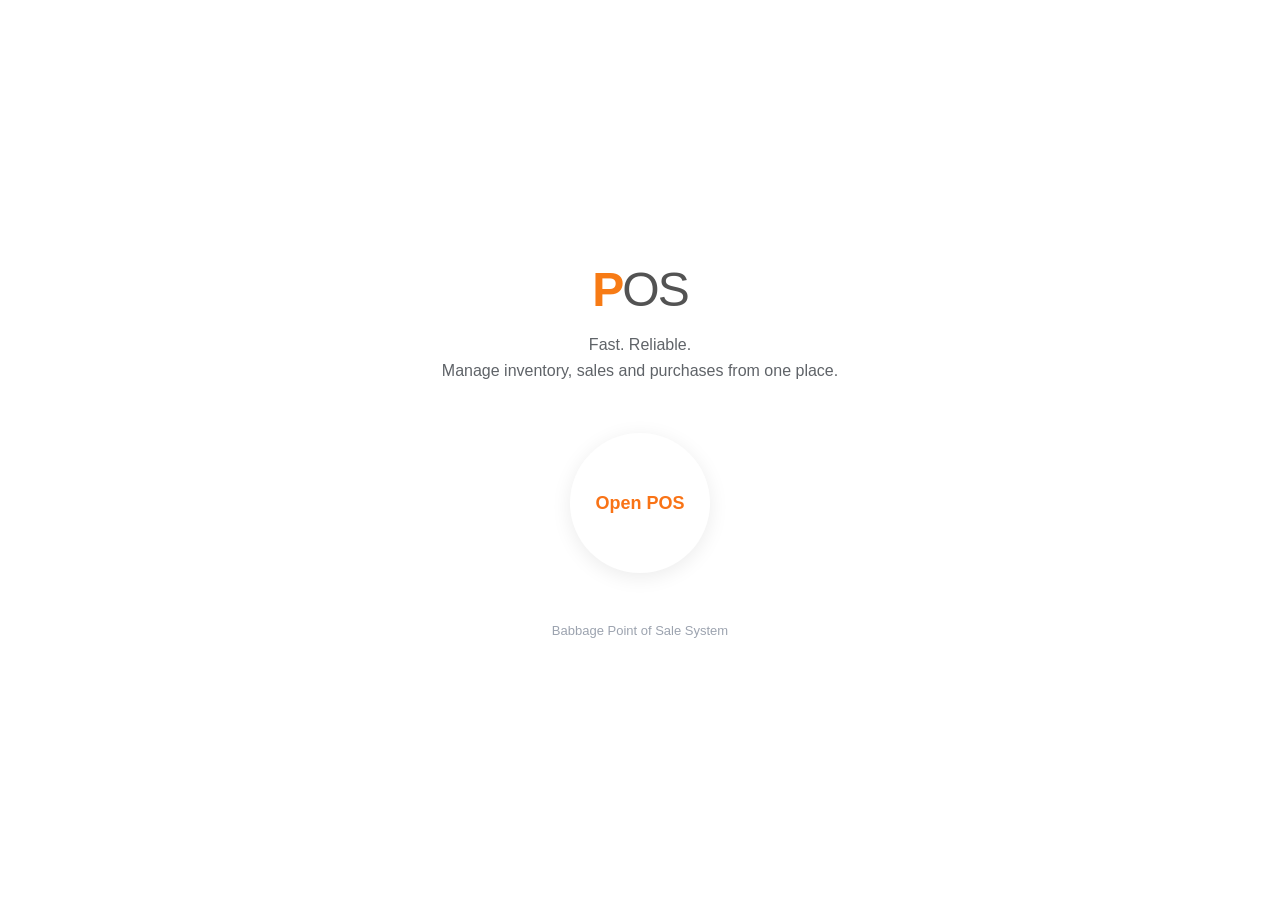
<file: index.html>
<!DOCTYPE html>
<html lang="en">
<head>

<meta charset="UTF-8">
<meta name="viewport" content="width=device-width, initial-scale=1.0">

<title>POS System</title>


<link rel="stylesheet" href="CSS/styles.css">

<link rel="stylesheet"
href="https://cdnjs.cloudflare.com/ajax/libs/font-awesome/6.5.1/css/all.min.css">
<link rel="stylesheet" href="CSS/globalModal.css">
</head>
<body>

<header class="topbar">

<button id="menuBtn">
<i class="fas fa-bars"></i>
</button>

<div class="logo">
<p class="babbage">BABBAGE</p>
<p class="pos">POS</p>

</div>

<div class="clockdiv">
    <p id="clock"></p>
   <p class="developer"> By Babbage Zambia</p>
    <p class="developer">Email: itprozambia@gmail.com</p>
</div>

</header>

<div class="container">

<aside class="sidebar" id="sidebar">
    <div class="dev-brand">
<p class="babage">BABBAGE</p>
<p class="babage">pos</p>

</div>

<nav>
<a href="addProduct.html">
<i class="fas fa-plus-circle"></i>
Add product
</a>

<a href="products.html">
<i class="fas fa-box"></i>
Products
</a>

<a href="purchase.html">
<i class="fas fa-chart-line"></i>
Purchase
</a>

<a href="reports.html">
<i class="fas fa-chart-line"></i>
Reports
</a>

<a href="sales.html">

<i class="fas fa-history"></i>

Sales History

</a>

<h3 class="more">More</h3>
<hr>

<a href="pr.html" id="adminLink">
<i class="fas fa-lock"></i>
Admin Access
</a>

<a href="#" id="settingsLink">
    <i class="fas fa-cog"></i>
    Settings
</a>
<a class="logout-btn" href="login.html" id="signInLink">
    <i class="fa-solid fa-right-from-bracket" id="i"></i>
  Sign in
</a>

<a class="logout-btn" onclick="logoutUser()">
    <i class="fa-solid fa-right-from-bracket" id="logoutBtn"></i>
    Logout
</a>

</nav>

</aside>

<main class="main">

<section class="products">

<div class="toolbar">

<input
type="text"
placeholder="Search products..."
id="search" class="search">

<select id="categoryFilter">
    <option value="all">All Categories</option>
</select>

</div>

<div class="product-grid" id="productGrid">
</div>

</section>

<section class="cart">

<h2>Cart</h2>

<div id="cartItems">

<p class="empty">
No products selected
</p>

</div>

<div class="cart-footer">

<h3>
Total:
<span id="total">
K0.00
</span>
</h3>

<button class="checkout" id="checkoutBtn">
Checkout
</button>

<button class="clear-cartbtn" id="clearCartBtn">
Clear Cart
</button>



</div>

</section>

</main>

</div>
<!-- CHECKOUT MODAL -->

<div class="modal" id="checkoutModal">

    <div class="modal-content">

        <div class="modal-header">

            <h2>Checkout</h2>

            <button id="closeModal">
                ×
            </button>

        </div>

        <div class="modal-body">

            <div class="form-group">

                <label>Total Amount</label>

                <input
                    type="text"
                    id="checkoutTotal"
                    readonly>

            </div>

            <div class="form-group">

                <label>Cash Received</label>

                <input
                    type="number"
                    id="cashReceived"
                    placeholder="Enter amount">

            </div>

            <div class="form-group">

                <label>Change</label>

                <input
                    type="text"
                    id="changeAmount"
                    readonly>

            </div>

            <button
                id="completeSaleBtn"
                class="complete-sale">

                Complete Sale

            </button>

        </div>

    </div>

</div>

<!-- RECEIPT MODAL -->

<div class="modal" id="receiptModal">

    <div class="modal-content">

        <div id="receiptContent">

            <div class="receipt-header">

                <h2 id="receiptBusinessName">
                    MY STORE
                </h2>

                <p id="receiptAddress"></p>

                <p id="receiptPhone"></p>

                <hr>

                <p>
                    Receipt No:
                    <span id="receiptNo"></span>
                </p>

                <p>
                    Date:
                    <span id="receiptDate"></span>
                </p>

            </div>

            <div id="receiptItems"></div>

            <hr>

            <div class="receipt-totals">

                <p>
                    Total:
                    <strong id="receiptTotal"></strong>
                </p>

                <p>
                    Paid:
                    <strong id="receiptPaid"></strong>
                </p>

                <p>
                    Change:
                    <strong id="receiptChange"></strong>
                </p>

            </div>

            <hr>

            <p class="receipt-footer">

                Thank you for your purchase.

            </p>

        </div>

        <div class="receipt-actions">

            <button id="printReceiptBtn">

                Print Receipt

            </button>

            <button id="closeReceiptBtn">

                Close

            </button>

        </div>

    </div>

</div>


<!-- SETTINGS MODAL -->

<div class="modal" id="settingsModal">

    <div class="modal-content">

        <div class="modal-header">

            <h2>Business Settings</h2>

            <button id="closeSettingsBtn">
                ×
            </button>

        </div>

        <div class="modal-body">

            <div class="form-group">

                <label>Business Name</label>

                <input
                    type="text"
                    id="businessName">

            </div>

            <div class="form-group">

                <label>Phone Number</label>

                <input
                    type="text"
                    id="businessPhone">

            </div>

            <div class="form-group">

                <label>Address</label>

                <input
                    type="text"
                    id="businessAddress">

            </div>

            <div class="form-group">

                <label>Currency</label>

                <input
                    type="text"
                    id="businessCurrency"
                    placeholder="ZMW">

            </div>

            <div class="form-group">

                <label>Receipt Footer</label>

                <textarea
                    id="receiptFooter"
                    rows="4"></textarea>

            </div>

            <button
                class="complete-sale"
                id="saveSettingsBtn">

                Save Settings

            </button>

        </div>

    </div>

</div>

<!-- ========================================
     GLOBAL SHOWCOMFIRM MODAL
======================================== -->

<div
class="modal"
id="messageModal">

    <div class="modal-content message-box">

        <h3 id="messageTitle">

            Notification

        </h3>

        <p id="messageText">

        </p>

        <div class="message-actions">

            <button
            id="messageCancel">

                Cancel

            </button>

            <button
            id="messageOk">

                OK

            </button>

        </div>

    </div>

</div>


<!--====================================
GLOBAL MESSAGE MODAL
=====================================-->

<div
class="custom-modal"
id="customModal">

    <div class="modal-box">

        <div
        class="modal-icon"
        id="modalIcon">

            <i class="fa fa-check"></i>

        </div>

        <h3 id="modalTitle">

            Success

        </h3>

        <p id="modalMessage">

        </p>

        <button
        class="modal-btn"
        id="closeGlobalModal">

            OK

        </button>

    </div>

</div>

<script src="JS/auth.js"></script>
<script src="JS/lOut.js"></script>
<script src="ADMIN/authEngine.js"></script>
<script src="JS/utils.js"></script>
<script src="JS/globalModal.js"></script>
<script src="JS/products.js"></script>
<script src="JS/app.js"></script>
<!--<script src="JS/products.js"></script>-->
</body>
</html>
</file>
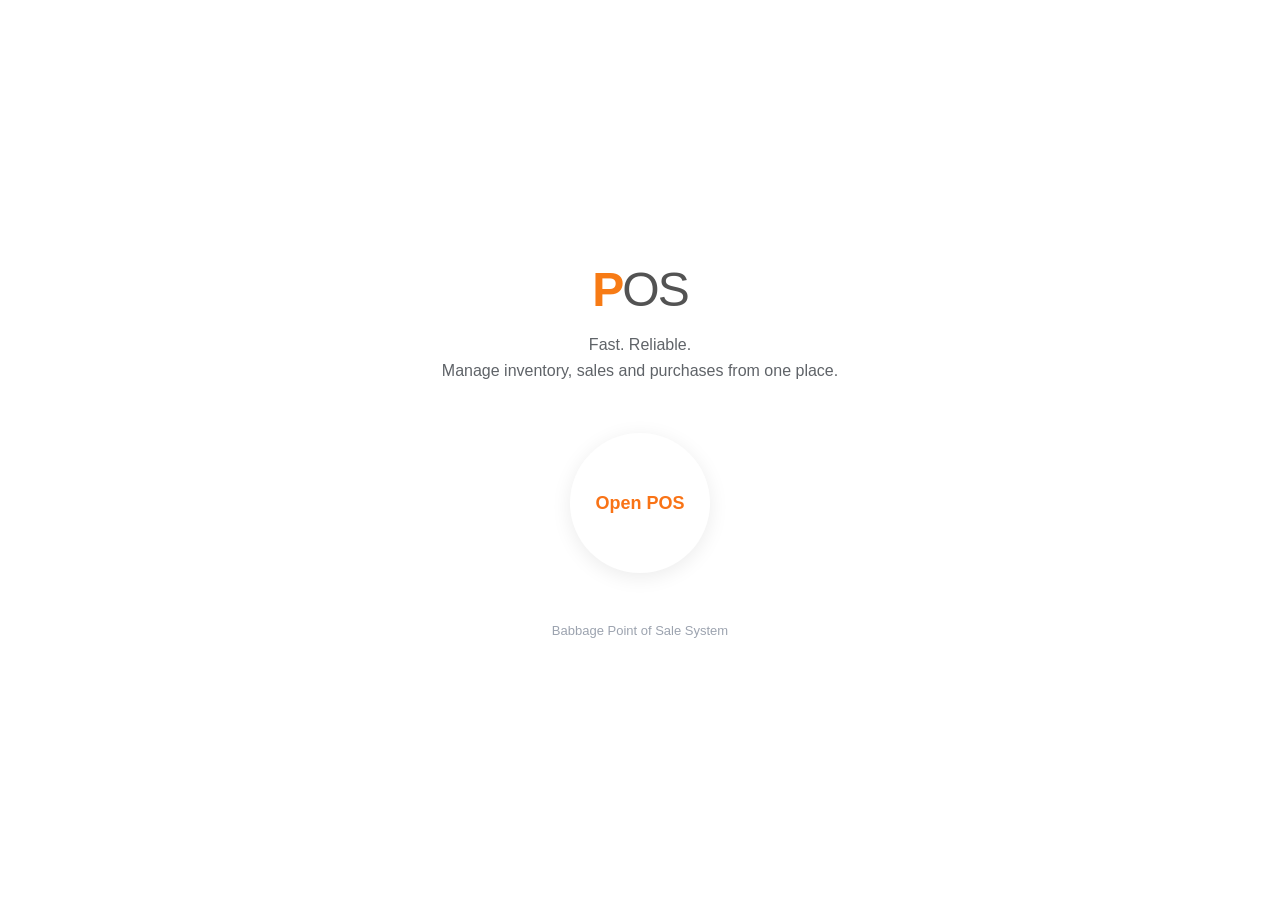
<file: addProduct.html>
<!DOCTYPE html>
<html lang="en">
<head>
<meta charset="UTF-8" />
<meta
  name="viewport"
  content="width=device-width, initial-scale=1.0"
/>

<title>Inventory Entry</title>

<link
  rel="stylesheet"
  href="https://cdnjs.cloudflare.com/ajax/libs/font-awesome/6.5.1/css/all.min.css"
/>
<link rel="stylesheet" href="CSS/addProduct.css">
<link rel="stylesheet" href="CSS/globalModal.css">

</head>

<body>


<!-- MODAL OVERLAY -->

<div class="modal-overlay">

  <form class="form-card" id="productForm">

    <div
      class="success-box"
      id="successBox"
    >
      Inventory item saved successfully.
    </div>

    <h3 class="fom">
      Registration
    <h3>

    <form id="inventoryForm">

      <div class="form-grid">

        <!-- PRODUCT NAME-->

          <div class="form-group">

          <label>Product Name</label>

          <input
          type="text"
          id="productName"
          placeholder="Enter product name"
          required>

          </div>

        <!-- CATEGORY -->
<div class="form-group">

<label>Category</label>

<input
type="text"
id="productCategory"
placeholder="Enter category"
required>

</div>


        <!-- PRICING -->

          <div class="form-group">

          <label>Cost Price</label>

          <input
          type="text"
          id="costPrice"
          placeholder="0.00">

          </div>

          <div class="form-group">

          <label>Selling Price</label>

          <input
          type="text"
          id="sellingPrice"
          placeholder="0.00">

          </div>

        <!-- QUANTITY -->

        <div class="form-group">

        <label>
        Opening Stock Quantity
        </label>

        <input
        type="number"
        id="stockQty"
        placeholder="Enter quantity"
        required value="0">

        </div>

        <!-- COST -->


      </div>

      <!-- ACTIONS -->

      <div class="actions">

        <button
          type="submit"
          class="primary-btn"
        id="submitBtn">
          <i class="fa-solid fa-floppy-disk"></i>
          Save Product
        </button>

<button
type="button"
class="home-btn"
id="homeFormBtn"
>
<i class="fas fa-home"></i>
POS
</button>

<button
type="button"
class="secondary-btn"
id="clearFormBtn"
>
<i class="fas fa-rotate-left"></i>
Clear
</button>

      </div>

      <div class="profit-card">

<div class="profit-item">

<span>Profit Per Unit</span>

<h3 id="profitAmount">
K0.00
</h3>

</div>

<div class="profit-item">

<span>Profit Margin</span>

<h3 id="profitMargin">
0%
</h3>

</div>

</div>

</div>

    </form>

  </div>

</div>

<!-- GLOBAL MODAL -->
<div class="custom-modal" id="customModal">

    <div class="modal-box">

        <div class="modal-icon" id="modalIcon">
            <i class="fas fa-check"></i>
        </div>

        <h2 id="modalTitle">Success</h2>

        <p id="modalMessage">
            Product saved successfully.
        </p>

        <button id="closeGlobalModal" class="modal-btn">
            OK
        </button>

    </div>

</div>

<script src="JS/auth.js"></script>
<script src="ADMIN/authEngine.js"></script>
<script src="JS/globalModal.js"></script>
<script src="JS/addproduct.js"></script>
<script src="ADMIN/soccer.js"></script>
</body>
</html>
</file>
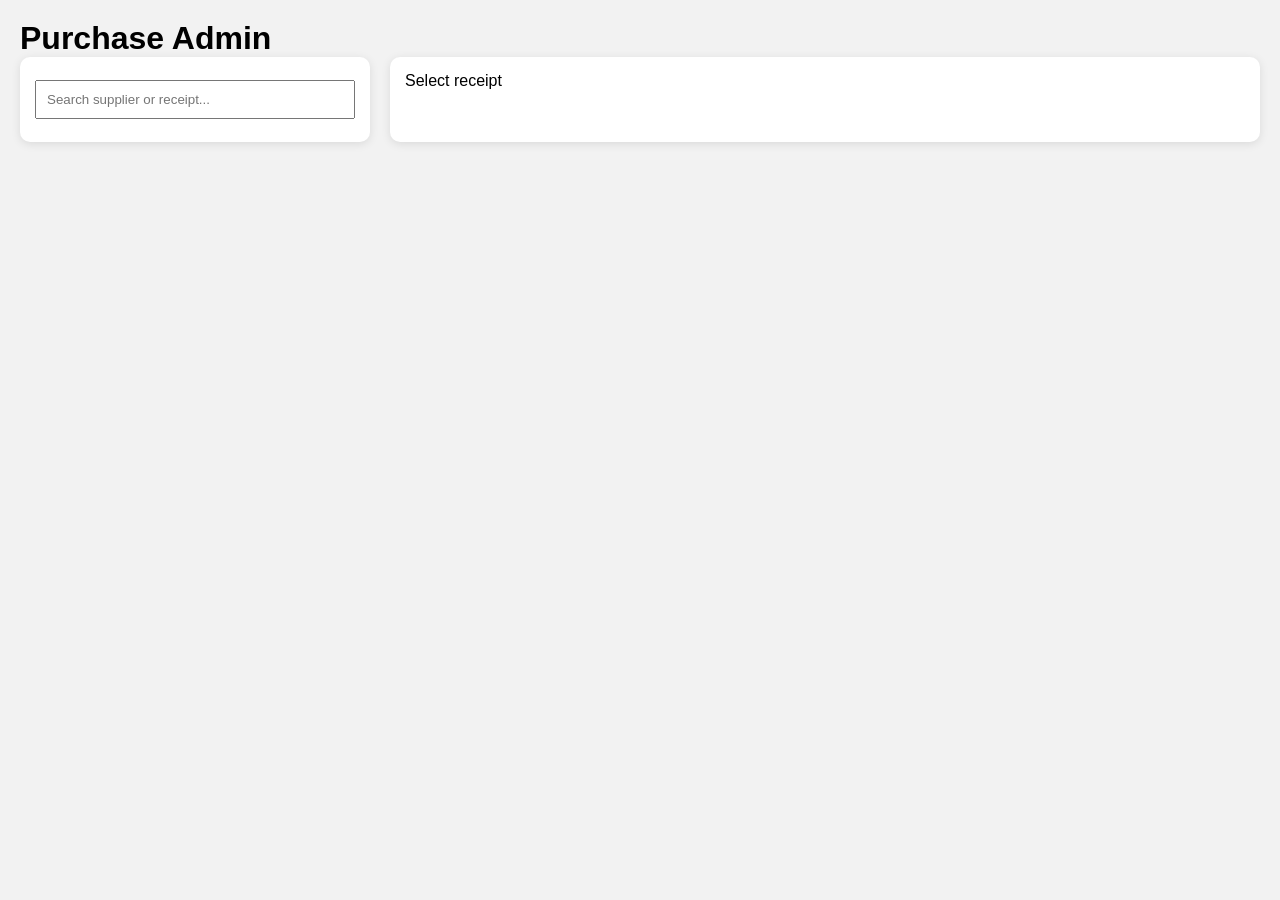
<file: admin-purchase.html>
<!DOCTYPE html>
<html lang="en">
<head>
<meta charset="UTF-8">
<title>Purchase Admin</title>

<style>

*{
box-sizing:border-box;
margin:0;
padding:0;
font-family:Arial,sans-serif;
}

body{
background:#f2f2f2;
padding:20px;
}

.main{
display:grid;
grid-template-columns:350px 1fr;
gap:20px;
}

.panel{
background:white;
padding:15px;
border-radius:10px;
box-shadow:0 2px 10px rgba(0,0,0,.1);
}

input{
width:100%;
padding:10px;
margin:8px 0;
}

button{
padding:8px 12px;
cursor:pointer;
margin:2px;
}

.receipt{
border:1px solid #ddd;
padding:10px;
margin-bottom:10px;
cursor:pointer;
}

.receipt:hover{
background:#eee;
}

table{
width:100%;
border-collapse:collapse;
margin-top:15px;
}

th,td{
padding:10px;
border:1px solid #ddd;
text-align:center;
}

.actions{
display:flex;
gap:5px;
justify-content:center;
}

</style>

</head>

<body>

<h1>Purchase Admin</h1>

<div class="main">

<div class="panel">

<input
id="search"
placeholder="Search supplier or receipt..."
>

<div id="receiptList"></div>

</div>


<div class="panel">

<div id="details">

Select receipt

</div>

</div>

</div>


<script>

function getPurchases(){

return JSON.parse(
localStorage.getItem(
"pos_purchases"
)) || [];

}

function savePurchases(data){

localStorage.setItem(
"pos_purchases",
JSON.stringify(data)
);

}


let selectedId=null;


function calculateTotal(items){

return items.reduce(

(sum,item)=>

sum+

(
(Number(item.qty)||0)
*
(Number(item.costPrice)||0)
),

0

);

}



function renderReceipts(){

const search=

document.getElementById(
"search"
).value.toLowerCase();

const purchases=
getPurchases();

const list=
document.getElementById(
"receiptList"
);

list.innerHTML="";


const filtered=

purchases.filter(

p=>

(p.supplier||"")
.toLowerCase()
.includes(search)

||

(p.id||"")
.toLowerCase()
.includes(search)

);


filtered.forEach(

purchase=>{

const div=
document.createElement(
"div"
);

div.className=
"receipt";

div.innerHTML=`

<b>${purchase.id}</b>

<p>
${purchase.supplier}
</p>

<p>
Items:
${purchase.items?.length||0}
</p>

<p>
Total:
${purchase.total||0}
</p>

<button onclick="
event.stopPropagation();
deleteReceipt(
'${purchase.id}'
)
">

Delete

</button>

`;

div.onclick=()=>{

openReceipt(
purchase.id
);

};

list.appendChild(
div
);

}

);

}



function openReceipt(id){

selectedId=id;

const purchases=
getPurchases();

const purchase=

purchases.find(

p=>p.id===id

);

if(!purchase)return;

const details=

document.getElementById(
"details"
);

details.innerHTML=`

<h2>
${purchase.id}
</h2>

<label>
Supplier
</label>

<input
id="supplierInput"
value="${purchase.supplier||''}"
>

<button
onclick="
updateSupplier()
"
>

Save Supplier

</button>


<h3>
Items
</h3>

<table>

<thead>

<tr>

<th>Name</th>
<th>Qty</th>
<th>Cost</th>
<th>Subtotal</th>
<th>Action</th>

</tr>

</thead>

<tbody>

${
purchase.items.map(

(item,index)=>`

<tr>

<td>

<input
id="name${index}"
value="${
item.name||
item.productName||
''
}"
>

</td>

<td>

<input
type="number"
id="qty${index}"
value="${
item.qty||0
}"
>

</td>

<td>

<input
type="number"
id="cost${index}"
value="${
item.costPrice||0
}"
>

</td>

<td>

${
(item.qty||0)
*
(item.costPrice||0)
}

</td>

<td>

<div class="actions">

<button
onclick="
saveItem(
${index}
)
"
>

Save

</button>

<button
onclick="
deleteItem(
${index}
)
"
>

Delete

</button>

</div>

</td>

</tr>

`

).join("")

}

</tbody>

</table>

<br>

<button
onclick="
addItem()
"
>

Add Item

</button>

<h2>

Total:
<span id="grandTotal">

${calculateTotal(
purchase.items
)}

</span>

</h2>

`;

}



function updateSupplier(){

const purchases=
getPurchases();

const purchase=

purchases.find(
p=>p.id===selectedId
);

purchase.supplier=

document.getElementById(
"supplierInput"
).value;

savePurchases(
purchases
);

renderReceipts();

}



function saveItem(index){

const purchases=
getPurchases();

const purchase=

purchases.find(
p=>p.id===selectedId
);

const item=
purchase.items[index];

item.name=

document.getElementById(
`name${index}`
).value;

item.qty=
Number(

document.getElementById(
`qty${index}`
).value

);

item.costPrice=
Number(

document.getElementById(
`cost${index}`
).value

);

purchase.total=
calculateTotal(
purchase.items
);

savePurchases(
purchases
);

openReceipt(
selectedId
);

renderReceipts();

}



function addItem(){

const purchases=
getPurchases();

const purchase=

purchases.find(
p=>p.id===selectedId
);

purchase.items.push({

id:Date.now(),

name:"New Product",

qty:1,

costPrice:0

});

purchase.total=
calculateTotal(
purchase.items
);

savePurchases(
purchases
);

openReceipt(
selectedId
);

renderReceipts();

}



function deleteItem(index){

const purchases=
getPurchases();

const purchase=

purchases.find(
p=>p.id===selectedId
);


purchase.items.splice(
index,
1
);

purchase.total=
calculateTotal(
purchase.items
);

savePurchases(
purchases
);

openReceipt(
selectedId
);

renderReceipts();

}



function deleteReceipt(id){

if(
!confirm(
"Delete receipt?"
)
)return;

const purchases=
getPurchases();

const updated=

purchases.filter(
p=>p.id!==id
);

savePurchases(
updated
);

document.getElementById(
"details"
).innerHTML=
"Select receipt";

renderReceipts();

}



document
.getElementById(
"search"
)
.addEventListener(

"input",

renderReceipts

);


renderReceipts();

</script>

</body>
</html>
</file>
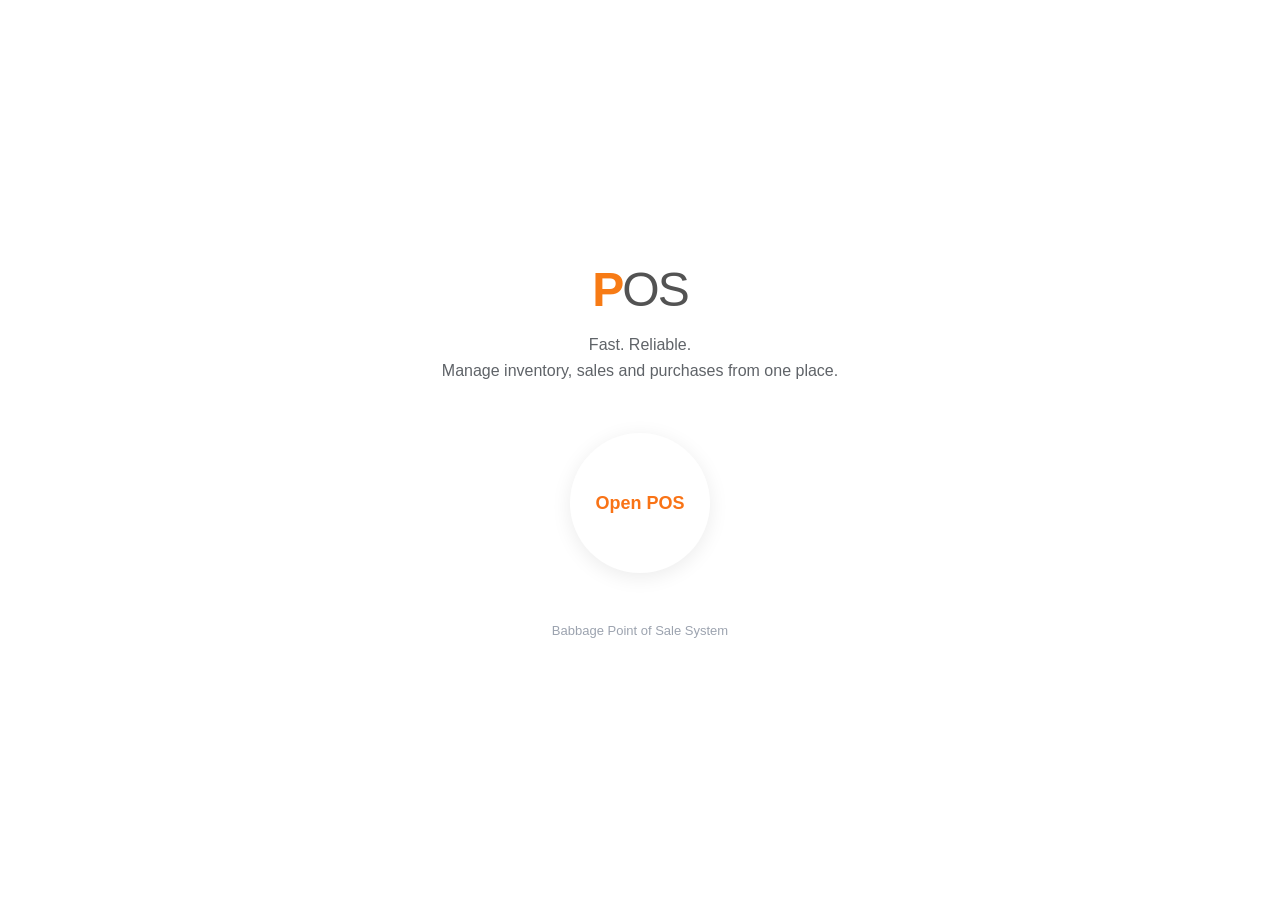
<file: createStaff.html>
<!DOCTYPE html>
<html lang="en">

<head>

<meta charset="UTF-8">

<meta
name="viewport"
content="width=device-width, initial-scale=1.0">

<title>Register Staff</title>

<link
rel="stylesheet"
href="ADMIN/Create-staff.css">

<link
rel="stylesheet"
href="https://cdnjs.cloudflare.com/ajax/libs/font-awesome/6.5.2/css/all.min.css">
<link rel="stylesheet" href="CSS/globalModal.css">
</head>

<body>

<div class="staff-page">

    <!-- =========================
         HEADER
    ========================== -->

    <header class="page-header">

        <div>

            <h1 id="formTitle">

                Staff Registration

            </h1>

            <p>

                Register and manage employees who can access the POS.

            </p>

        </div>

        <div class="header-buttons">

            <a
            href="staff-list.html"
            class="btn-light">

                <i class="fa fa-users"></i>

                Staff List

            </a>

            <a
            href="index.html"
            class="btn-primary">

                <i class="fa fa-arrow-left"></i>

                POS

            </a>

        </div>

    </header>

    <!-- =========================
         BODY
    ========================== -->

    <div class="staff-layout">

        <!-- LEFT -->

        <aside class="staff-info">

            <div class="info-card">

                <div class="profile-upload">

    <input
        type="file"
        id="photo"
        accept="image/*"
        hidden>

    <label
        for="photo"
        class="profile-circle">

        <img
            id="photoPreview"
            src="https://via.placeholder.com/140x140/f8fafc/f97316?text=%F0%9F%91%A4"
            alt="Profile">

    </label>

    <button
        type="button"
        id="changePhoto"
        class="photo-btn">

        <i class="fa fa-camera"></i>

        Choose Photo

    </button>

</div>
        </aside>

        <!-- RIGHT -->

        <main>

            <form id="staffForm">

                <input
                type="hidden"
                id="staffId">

                <!-- PERSONAL -->

                <section class="form-card">

                    <h3>

                        Personal Information

                    </h3>

                    <div class="form-grid">

                        <div class="field">

                            <label>

                                Staff Number

                            </label>

                            <input
                            id="manNumber"
                            required>

                        </div>

                        <div class="field">

                            <label>

                                First Name

                            </label>

                            <input
                            id="firstName"
                            required>

                        </div>

                        <div class="field">

                            <label>

                                Last Name

                            </label>

                            <input
                            id="lastName"
                            required>

                        </div>

                        <div class="field">

                            <label>

                                NRC

                            </label>

                            <input
                            id="nrc">

                        </div>

                        <div class="field">

                            <label>

                                Phone Number

                            </label>

                            <input
                            id="phone">

                        </div>

                        <div class="field">

                            <label>

                                Email

                            </label>

                            <input
                            type="email"
                            id="email">

                        </div>

                    </div>

                </section>

                <!-- EMPLOYMENT -->

                <section class="form-card">

                    <h3>

                        Employment Information

                    </h3>

                    <div class="form-grid">

                        <div class="field">

                            <label>

                                Department

                            </label>

                            <select id="department">

                                <option>Administration</option>

                                <option>Accounts</option>

                                <option>Sales</option>

                                <option>Stores</option>

                                <option>Procurement</option>

                                <option>IT</option>

                                <option>Human Resource</option>

                            </select>

                        </div>

                        <div class="field">

                            <label>

                                Position

                            </label>

                            <select id="role">

                                <option>Manager</option>

                                <option>Supervisor</option>

                                <option>Cashier</option>

                                <option>Sales Assistant</option>

                                <option>Store Keeper</option>

                                <option>Accountant</option>

                                <option>Administrator</option>

                            </select>

                        </div>

                        <div class="field">

                            <label>

                                Monthly Salary

                            </label>

                            <input
                            type="number"
                            id="salary">

                        </div>

                        <div class="field">

                            <label>

                                Access Level

                            </label>

                            <select id="access">
                                <option>View Only</option>
                                <option>Supervisor</option>
                                <option>Cashier</option>
                                <option>Store Keeper</option>
                                <option>Sales</option>
                                <option>Administrator</option>
                                   <option>Director</option>

                                

                            </select>

                        </div>

                        <div class="field">

                            <label>

                                Employment Status

                            </label>

                            <select id="status">

                                <option>Active</option>

                                <option>On Leave</option>

                                <option>Suspended</option>

                                <option>Resigned</option>

                                <option>Terminated</option>

                            </select>

                        </div>

                    </div>

                </section>

                <!-- LOGIN -->

                <section class="form-card">

                    <h3>

                        Login Credentials

                    </h3>

                    <div class="form-grid">

                        <div class="field">

                            <label>

                                Username

                            </label>

                            <input
                            id="username">

                        </div>

                        <div class="field">

                            <label>

                                Password

                            </label>

                            <input
                            type="password"
                            id="password">

                        </div>

                        <div class="field">

                            <label>

                                Confirm Password

                            </label>

                            <input
                            type="password"
                            id="confirmPassword">

                        </div>

                    </div>

                </section>

                <!-- BUTTONS -->

                <div class="form-actions">

                    <a
                    href="staff-list.html"
                    class="btn-light">

                        Cancel

                    </a>

                    <button
                    class="btn-primary">

                        <i class="fa fa-save"></i>

                        Save Staff

                    </button>

                </div>

            </form>

        </main>

    </div>

</div>

<!-- GLOBAL MODAL -->
<div class="custom-modal" id="customModal">

    <div class="modal-box">

        <div class="modal-icon" id="modalIcon">
            <i class="fas fa-check"></i>
        </div>

        <h2 id="modalTitle">Success</h2>

        <p id="modalMessage">
            Product saved successfully.
        </p>

        <button id="closeGlobalModal" class="modal-btn">
            OK
        </button>

    </div>

</div>

<script src="JS/auth.js"></script>
<script src="ADMIN/authEngine.js"></script>
<script src="JS/globalModal.js"></script>
<script src="JS/utils.js"></script>
<script src="ADMIN/soccer.js"></script>
<script src="ADMIN/staff.js"></script>

</body>

</html>
</file>
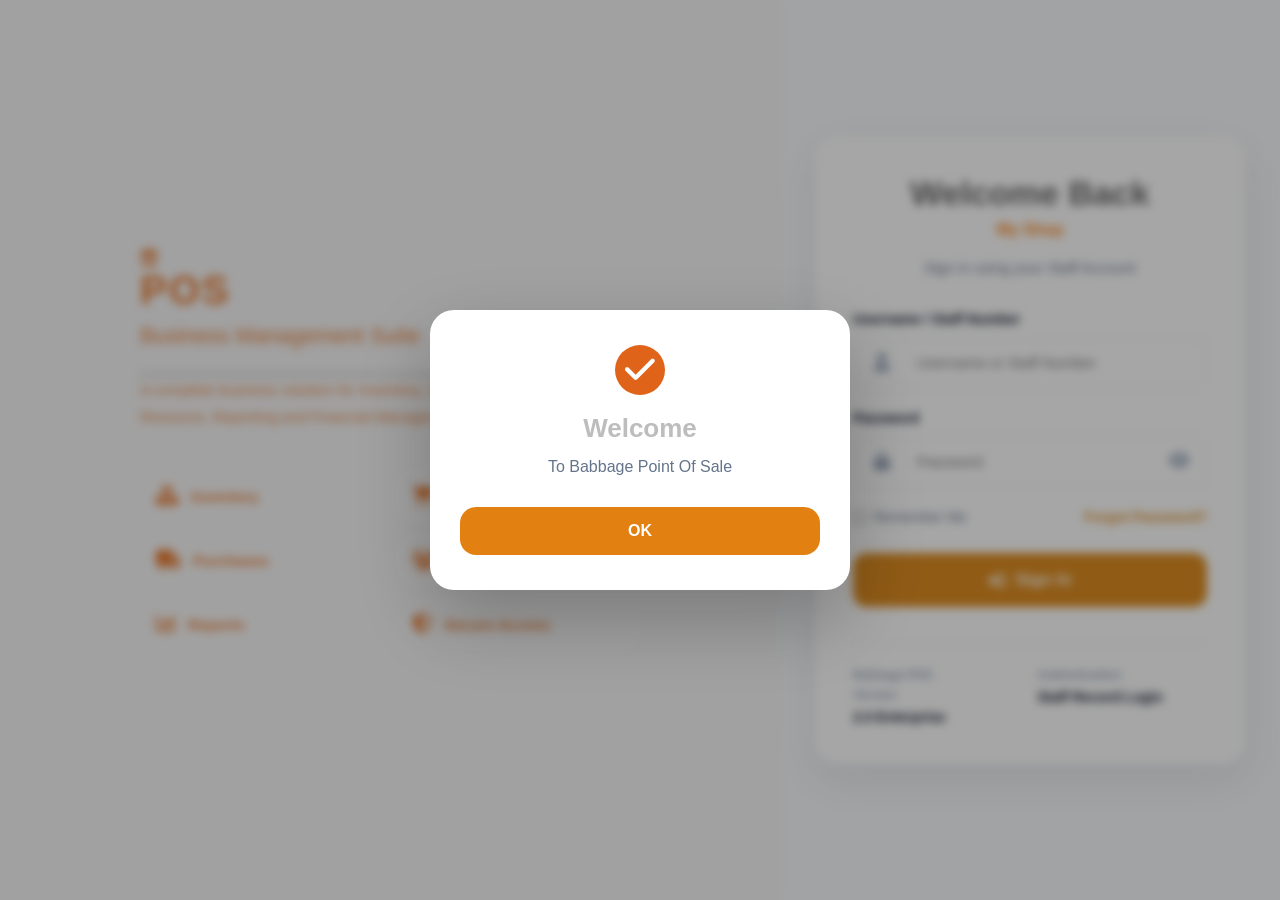
<file: login.html>
<!DOCTYPE html>

<html lang="en">

<head>

<meta charset="UTF-8">

<meta
name="viewport"
content="width=device-width, initial-scale=1.0">

<title>Babbage POS | Sign In</title>

<link
rel="stylesheet"
href="https://cdnjs.cloudflare.com/ajax/libs/font-awesome/6.5.2/css/all.min.css">

<link
rel="stylesheet"
href="CSS/login.css">

<link
rel="stylesheet"
href="CSS/globalModal.css">

</head>

<body>

<div class="login-page">

    <!--==============================
    LEFT BRAND PANEL
    ===============================-->

    <section class="brand-panel">

        <div class="brand-content">

            <div class="brand-logo">

                <i class="fa-solid fa-store"></i>

            </div>
                <h1>POS</h1>

            <h3>

                Business Management Suite

            </h3>
            <hr>

            <p>

                A complete business solution for Inventory,
                Sales, Purchases, Human Resource,
                Reporting and Financial Management.

            </p>

            <div class="features">

                <div>

                    <i class="fa-solid fa-boxes-stacked"></i>

                    Inventory

                </div>

                <div>

                    <i class="fa-solid fa-cart-shopping"></i>

                    Sales

                </div>

                <div>

                    <i class="fa-solid fa-truck"></i>

                    Purchases

                </div>

                <div>

                    <i class="fa-solid fa-users"></i>

                    Staff

                </div>

                <div>

                    <i class="fa-solid fa-chart-column"></i>

                    Reports

                </div>

                <div>

                    <i class="fa-solid fa-shield-halved"></i>

                    Secure Access

                </div>

            </div>

        </div>

    </section>

    <!--==============================
    LOGIN CARD
    ===============================-->

    <section class="login-section">
       

        <div class="login-card">

            <div class="login-header">

                <div>
                    <h2>Welcome Back</h2>
                    <h4 id="identity" class="shop-name">My Shop</h4>
                    

                </div>
                     
                <p>

                    Sign in using your Staff Account

                </p>

            </div>

            <form id="loginForm">

                <div class="input-group">

                    <label>

                        Username / Staff Number

                    </label>

                    <div class="input-box">

                        <i class="fa fa-user"></i>

                        <input

                        id="username"

                        type="text"

                        placeholder="Username or Staff Number"

                        autocomplete="username"

                        required>

                    </div>

                </div>

                <div class="input-group">

                    <label>

                        Password

                    </label>

                    <div class="input-box">

                        <i class="fa fa-lock"></i>

                        <input

                        id="password"

                        type="password"

                        placeholder="Password"

                        autocomplete="current-password"

                        required>

                        <button

                        type="button"

                        id="togglePassword"

                        class="eye-btn">

                            <i class="fa fa-eye"></i>

                        </button>

                    </div>

                </div>

                <div class="login-options">

                    <label class="remember">

                        <input
                        id="rememberMe"
                        type="checkbox">

                        Remember Me

                    </label>

                    <a
                    href="#">

                        Forgot Password?

                    </a>

                </div>

                <button
                class="login-btn"
                type="submit">

                    <i class="fa-solid fa-right-to-bracket"></i>

                    Sign In

                </button>

            </form>

            <div class="system-info">

                <div>
                    <strong>Babbage POS</strong>
                    <strong>

                        Version

                    </strong>

                    <span>

                        2.0 Enterprise

                    </span>

                </div>

                <div>

                    <strong>

                        Authentication

                    </strong>

                    <span>

                        Staff Record Login

                    </span>

                </div>

            </div>

        </div>

    </section>

</div>

<!--====================================
GLOBAL MODAL
=====================================-->

<div
class="custom-modal"
id="customModal">

    <div class="modal-box">

        <div
        class="modal-icon"
        id="modalIcon">

            <i class="fa fa-check"></i>

        </div>

        <h3 id="modalTitle">

            Success

        </h3>

        <p id="modalMessage">

        </p>

        <button
        class="modal-btn"
        id="closeGlobalModal">

            OK

        </button>

    </div>

</div>

<script src="JS/utils.js"></script>

<script src="JS/globalModal.js"></script>

<script src="JS/login.js"></script>

</body>

</html>
</file>
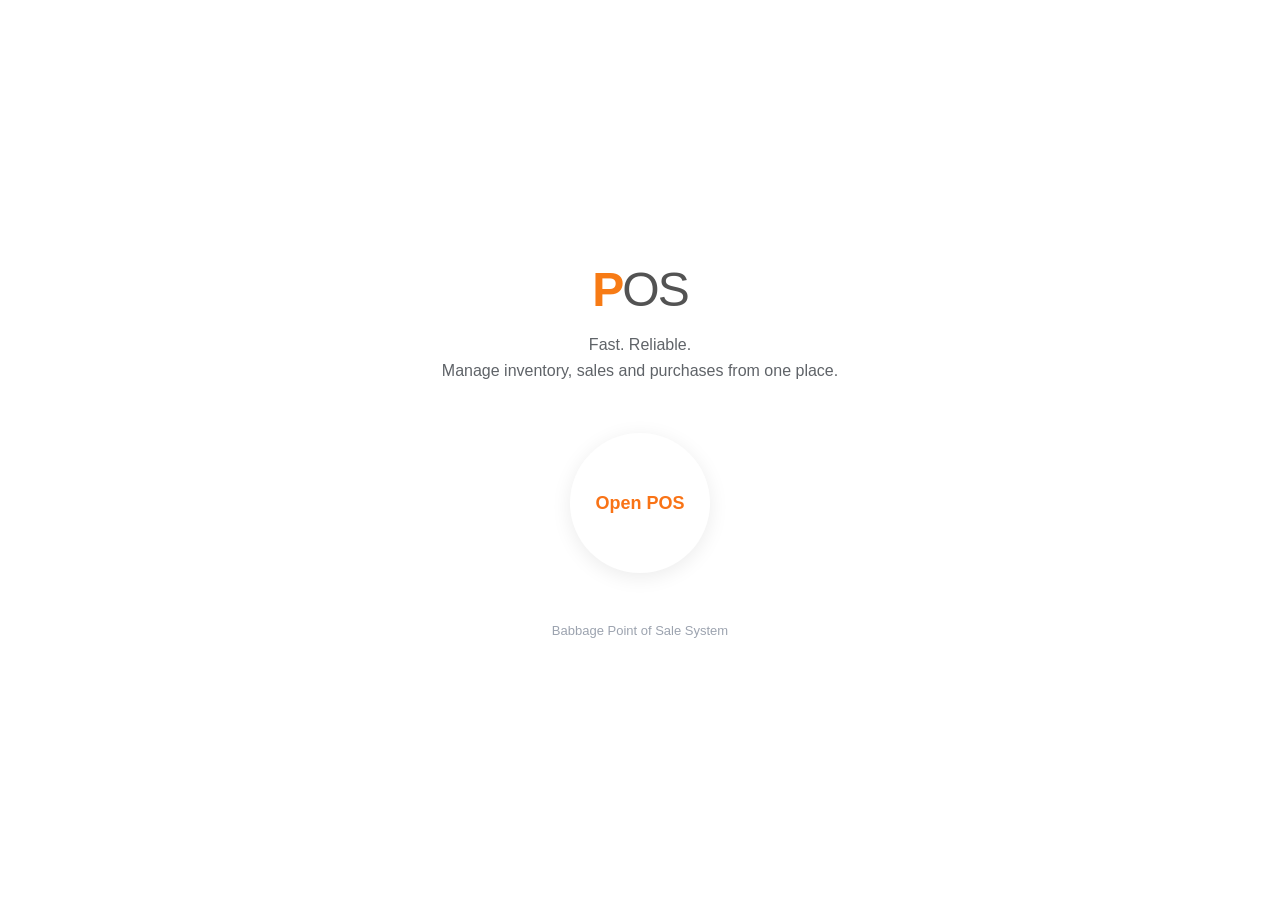
<file: phist.html>
<!DOCTYPE html>
<html lang="en">

<head>

<meta charset="UTF-8">

<meta
name="viewport"
content="width=device-width, initial-scale=1.0"
>

<title>
Purchase Management
</title>

<link
rel="stylesheet"
href="https://cdnjs.cloudflare.com/ajax/libs/font-awesome/6.5.1/css/all.min.css"
>

<link
rel="stylesheet"
href="ADMIN/phist.css"
>

</head>

<body>

<div class="container">

<!-- HEADER -->

<div class="header">

<h1>

Purchase Management

</h1>

<div>

<a
href="phistTable.html"
class="btn add"
id="purTableButton">

<i class="fas fa-eye"></i>

Show items

</a>

<a
href="products.html"
class="btn add"
>

<i class="fas fa-plus"></i>

Products / Stock

</a>


<a
href="purchase.html"
class="btn add"
>

<i class="fas fa-plus"></i>

New Purchase

</a>


<a
href="index.html"
class="btn"
>

Back To POS

</a>

</div>

</div>


<!-- TOOLBAR -->

<div class="toolbar">

<div class="search-wrapper">

<i class="fas fa-search"></i>

<input
type="text"
id="purchaseSearch"
placeholder="Search supplier or receipt..."
>

</div>

</div>



<!-- PURCHASE TABLE -->

<div class="table-wrapper">

<table>

<thead>

<tr>

<th>Receipt ID</th>

<th>Supplier</th>

<th>Date</th>

<th>Items</th>

<th>Total</th>

<th></th>

<th>Actions</th>

</tr>

</thead>

<tbody
id="purchaseTableBody"
>

</tbody>

</table>

</div>

</div>



<!-- VIEW PURCHASE MODAL -->

<div
class="modal"
id="purchaseActionModal"
>

<div
class="modal-content action-modal"
>

<div class="modal-header">

<h2
id="receiptTitle"
>

Purchase

</h2>

<button
id="closePurchaseModal"
>

<i class="fas fa-times"></i>

</button>

</div>


<div
class="purchase-details"
>

<p>

<strong>Supplier:</strong>

<span
id="purchaseSupplier"
></span>

</p>


<p>

<strong>Date:</strong>

<span
id="purchaseDate"
></span>

</p>


<p>

<strong>Total:</strong>

<span
id="purchaseTotal"
></span>

</p>

</div>


<h3 class="section-title">

Purchased Items

</h3>


<div
class="items-wrapper"
>

<table>

<thead>

<tr>

<th>Name</th>

<th>Qty</th>

<th>Cost</th>

<th>Subtotal</th>

<th>Action</th>

</tr>

</thead>

<tbody
id="purchaseItemsTable"
>

</tbody>

</table>

</div>



<div
class="action-buttons"
>

<button
id="editPurchaseBtn"
>

<i class="fas fa-pen"></i>

Edit Purchase

</button>


<button
id="deletePurchaseBtn"
>

<i class="fas fa-trash"></i>

Delete Purchase

</button>

</div>

</div>

</div>




<!-- EDIT PURCHASE MODAL -->

<div
class="modal"
id="editPurchaseModal"
>

<div
class="modal-content"
>

<h2>

Edit Purchase

</h2>


<input
type="hidden"
id="editPurchaseId"
>


<h3 class="labo">

Supplier

</h3>

<input
id="editSupplier"
type="text"
placeholder="Supplier Name"
>


<div
class="edit-items-container"
id="editItemsContainer"
>

</div>


<button
class="add-item-btn"
id="addItemBtn"
>

<i class="fas fa-plus"></i>

Add Item

</button>


<div
class="modal-actions"
>

<button
id="savePurchaseBtn"
>

Save Changes

</button>


<button
id="closeEditPurchaseBtn"
>

Cancel

</button>

</div>

</div>

</div>


<footer
id="babbageFooter"
></footer>


<script src="JS/auth.js"></script>
<script src="ADMIN/authEngine.js"></script>
<script src="ADMIN/phist.js"></script>

</body>

</html>
</file>
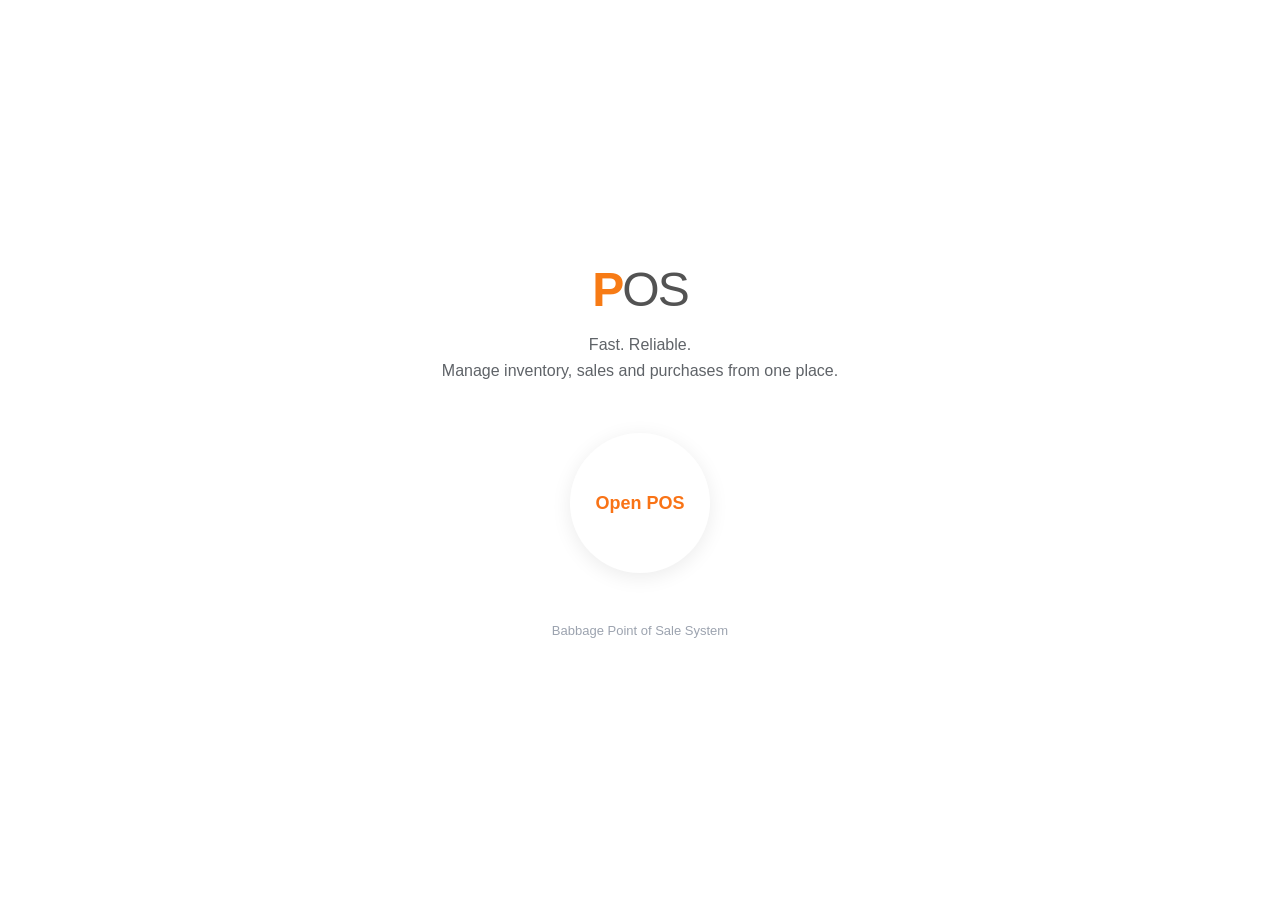
<file: phistTable.html>
<!DOCTYPE html>
<html lang="en">

<head>

<meta charset="UTF-8">

<meta
name="viewport"
content="width=device-width, initial-scale=1.0"
>

<title>
Purchase Management
</title>

<link
rel="stylesheet"
href="https://cdnjs.cloudflare.com/ajax/libs/font-awesome/6.5.1/css/all.min.css"
>

<link
rel="stylesheet"
href="ADMIN/phist.css"
>

</head>

<body>

<div class="container">

<!-- HEADER -->

<div class="header">

<h1>

Purchase Management

</h1>

<div>



 <a
href="phist.html"
class="btn add"
id="purTableButton">

<i class="fas fa-eye"></i>

Show As Receipts

</a>

<a
href="products.html"
class="btn add"
>

<i class="fas fa-plus"></i>

Products / Stock

</a>


<a
href="purchase.html"
class="btn add"
>

<i class="fas fa-plus"></i>

New Purchase

</a>


<a
href="index.html"
class="btn"
>
<i class="fas fa-home"></i>
 POS

</a>

</div>

</div>


<!-- TOOLBAR -->

<div class="toolbar">

<div class="search-wrapper">

<i class="fas fa-search"></i>

<input
type="text"
id="purchaseSearch"
placeholder="Search supplier or receipt..."
>

</div>

</div>



<!-- PURCHASE TABLE -->

<div class="table-wrapper">

<table>
<thead id="phistItemsHeader">
<tr>

<th>Receipt ID</th>
<th>Supplier</th>
<th>Date</th>
<th>Product</th>
<th>Qty</th>
<th>Cost</th>
<th>Subtotal</th>
<th>Actions</th>

</tr>
</thead>

<tbody
id="purchaseTableBody"
>

</tbody>

</table>

</div>

</div>



<!-- VIEW PURCHASE MODAL -->

<div
class="modal"
id="purchaseActionModal"
>

<div
class="modal-content action-modal"
>

<div class="modal-header">

<h2
id="receiptTitle"
>

Purchase

</h2>

<button
id="closePurchaseModal"
>

<i class="fas fa-times"></i>

</button>

</div>


<div
class="purchase-details"
>

<p>

<strong>Supplier:</strong>

<span
id="purchaseSupplier"
></span>

</p>


<p>

<strong>Date:</strong>

<span
id="purchaseDate"
></span>

</p>


<p>

<strong>Total:</strong>

<span
id="purchaseTotal"
></span>

</p>

</div>


<h3 class="section-title">

Purchased Items

</h3>


<div
class="items-wrapper"
>

<table>

<thead>

<tr>

<th>Name</th>

<th>Qty</th>

<th>Cost</th>

<th>Subtotal</th>

<th>Action</th>

</tr>

</thead>

<tbody
id="purchaseItemsTable"
>

</tbody>

</table>

</div>



<div
class="action-buttons"
>

<button
id="editPurchaseBtn"
>

<i class="fas fa-pen"></i>

Edit Purchase

</button>


<button
id="deletePurchaseBtn"
>

<i class="fas fa-trash"></i>

Delete Purchase

</button>

</div>

</div>

</div>




<!-- EDIT PURCHASE MODAL -->

<div
class="modal"
id="editPurchaseModal"
>

<div
class="modal-content"
>

<h2>

Edit Purchase

</h2>


<input
type="hidden"
id="editPurchaseId"
>


<h3 class="labo">

Supplier

</h3>

<input
id="editSupplier"
type="text"
placeholder="Supplier Name"
>


<div
class="edit-items-container"
id="editItemsContainer"
>

</div>


<button
class="add-item-btn"
id="addItemBtn"
>

<i class="fas fa-plus"></i>

Add Item

</button>


<div
class="modal-actions"
>

<button
id="savePurchaseBtn"
>

Save Changes

</button>


<button
id="closeEditPurchaseBtn"
>

Cancel

</button>

</div>

</div>

</div>


<footer
id="babbageFooter"
></footer>


<script src="JS/auth.js"></script>
<script src="ADMIN/authEngine.js"></script>
<script src="ADMIN/putTable.js"></script>
<script src="ADMIN/soccer.js"></script>

</body>

</html>
</file>
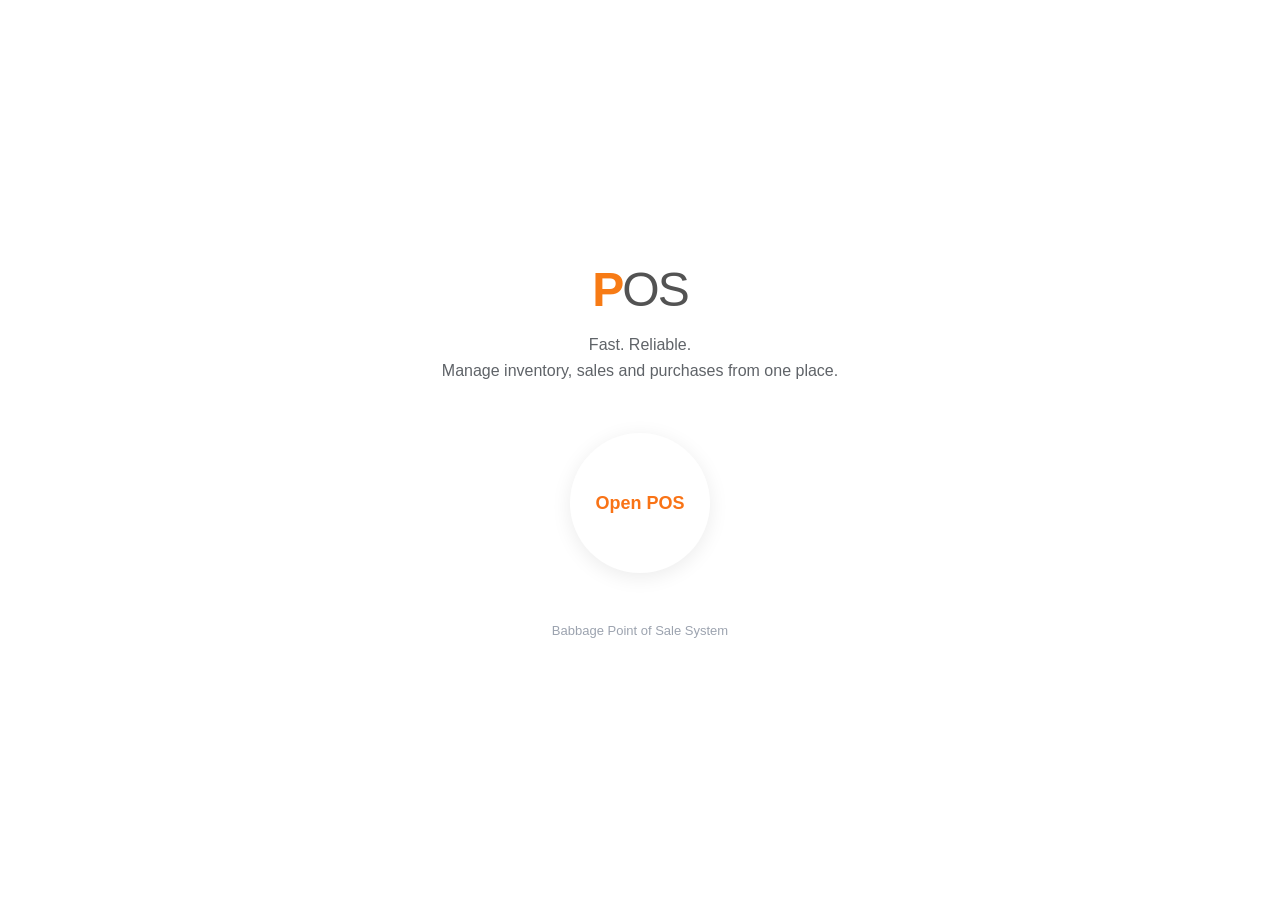
<file: pr.html>
<!DOCTYPE html>
<html lang="en">

<head>
    <meta charset="UTF-8">

    <meta
        name="viewport"
        content="width=device-width, initial-scale=1.0">

    <title>Product Report</title>

    <link
        rel="stylesheet"
        href="CSS/pr.css">
    <link
        rel="stylesheet"
        href="https://cdnjs.cloudflare.com/ajax/libs/font-awesome/6.5.1/css/all.min.css">

           <link rel="stylesheet" href="CSS/globalModal.css">
</head>

<body>

<div class="report-page">

    <!-- HAMBURGER MENU -->
    <button id="menuToggle" class="menu-toggle">
        <i class="fas fa-bars"></i>
    </button>

    <!-- SIDEBAR OVERLAY -->
    <div id="sidebarOverlay" class="sidebar-overlay"></div>

    <!-- HEADER -->
    <header class="report-header">

        <div>
            <h1>Product Report</h1>
            <p>Product performance and inventory analytics</p>
        </div>

        <div class="header-actions">

            <a href="index.html">
                <i class="fas fa-cash-register"></i>
                POS
            </a>

            <a href="phist.html">
                <i class="fas fa-chart-line"></i>
                Reports
            </a>

        </div>

    </header>

    <!-- MAIN LAYOUT -->
    <section class="report-layout">

        <!-- SIDEBAR -->
        <aside class="report-sidebar" id="sidebar">

            <div class="stat-card">
                <span>Products</span>
                <h2 id="totalProducts">0</h2>
            </div>

            <div class="stat-card">
                <span>Inventory Value</span>
                <h2 id="inventoryValue">K0.00</h2>
            </div>

            <div class="stat-card">
                <span>Units Sold</span>
                <h2 id="unitsSold">0</h2>
            </div>

            <div class="stat-card">
                <span>Profit</span>
                <h2 id="profitToday">K0.00</h2>
            </div>

            <div class="stat-card warning">
                <span>Low Stock</span>
                <h2 id="lowStockCount">0</h2>
            </div>

            <div class="stat-card danger">
                <span>Out Of Stock</span>
                <h2 id="outStockCount">0</h2>
            </div>

            <h3>More</h3>

            <hr>
            <a href="createStaff.html">
                <i class="fas fa-user"></i>
                Create User
            </a>
            <a href="products.html">
                <i class="fas fa-box"></i>
                Products
            </a>

            <a href="purchase.html">
                <i class="fas fa-shopping-cart"></i>
                Purchase
            </a>

            <a href="reports.html">
                <i class="fas fa-chart-line"></i>
                Reports
            </a>
            <a href="sales.html">
                <i class="fas fa-shopping-cart"></i>
                <i class="fas fa-clock"></i>
                Sales History
            </a>
            <a href="phistTable.html">
                <i class="fas fa-history"></i>
                Sales History
            </a>

            <a id="futaBtn" href="#">
                <i class="fas fa-lock"></i>
                Reset App
            </a>

            <hr>

        </aside>

        <!-- CONTENT -->
        <main class="report-content">

            <!-- FILTER BAR -->
            <section class="filter-bar">

                <div class="search-box">

                    <i class="fas fa-search"></i>

                    <input
                        type="text"
                        id="productSearch"
                        placeholder="Search product...">

                </div>

                <select id="categoryFilter">

                    <option value="">
                        All Categories
                    </option>

                </select>

                <select id="periodFilter">

                    <option value="today">
                        Today
                    </option>

                    <option value="week">
                        This Week
                    </option>

                    <option value="month">
                        This Month
                    </option>

                    <option value="all">
                        All Time
                    </option>

                </select>

                <button id="exportExcelBtn">
                    <i class="fas fa-file-excel"></i>
                    Excel
                </button>

                <button id="exportPdfBtn">
                    <i class="fas fa-file-pdf"></i>
                    PDF
                </button>

            </section>

            <!-- PRODUCT TABLE -->
            <section class="table-card">

                <div class="table-header">

                    <h2>Product Performance</h2>

                    <span id="recordCount">
                        0 Products
                    </span>

                </div>

                <div class="table-wrapper">

                    <table>

                        <thead>

                            <tr>
                                <th>Product</th>
                                <th>Category</th>
                                <th>Opening</th>
                                <th>Purchased</th>
                                <th>Sold</th>
                                <th>Stock</th>
                                <th>Cost</th>
                                <th>Price</th>
                                <th>Revenue</th>
                                <th>Profit</th>
                                <th>Status</th>
                            </tr>

                        </thead>

                        <tbody id="reportTableBody">

                        </tbody>

                    </table>

                </div>

            </section>

        </main>

    </section>

</div>



<!--====================================
GLOBAL MESSAGE MODAL
=====================================-->

<div
class="custom-modal"
id="customModal">

    <div class="modal-box">

        <div
        class="modal-icon"
        id="modalIcon">

            <i class="fa fa-check"></i>

        </div>

        <h3 id="modalTitle">

            Success

        </h3>

        <p id="modalMessage">

        </p>

        <button
        class="modal-btn"
        id="closeGlobalModal">

            OK

        </button>

    </div>

</div>


<script src="JS/auth.js"></script>
<script src="JS/utils.js"></script>
<script src="JS/products.js"></script>
<script src="ADMIN/authEngine.js"></script>
<script src="JS/globalModal.js"></script>
<script src="ADMIN/soccer.js"></script>
<script src="JS/pr.js"></script>
<script src="ADMIN/doom.js"></script>
</body>
</html>
</file>
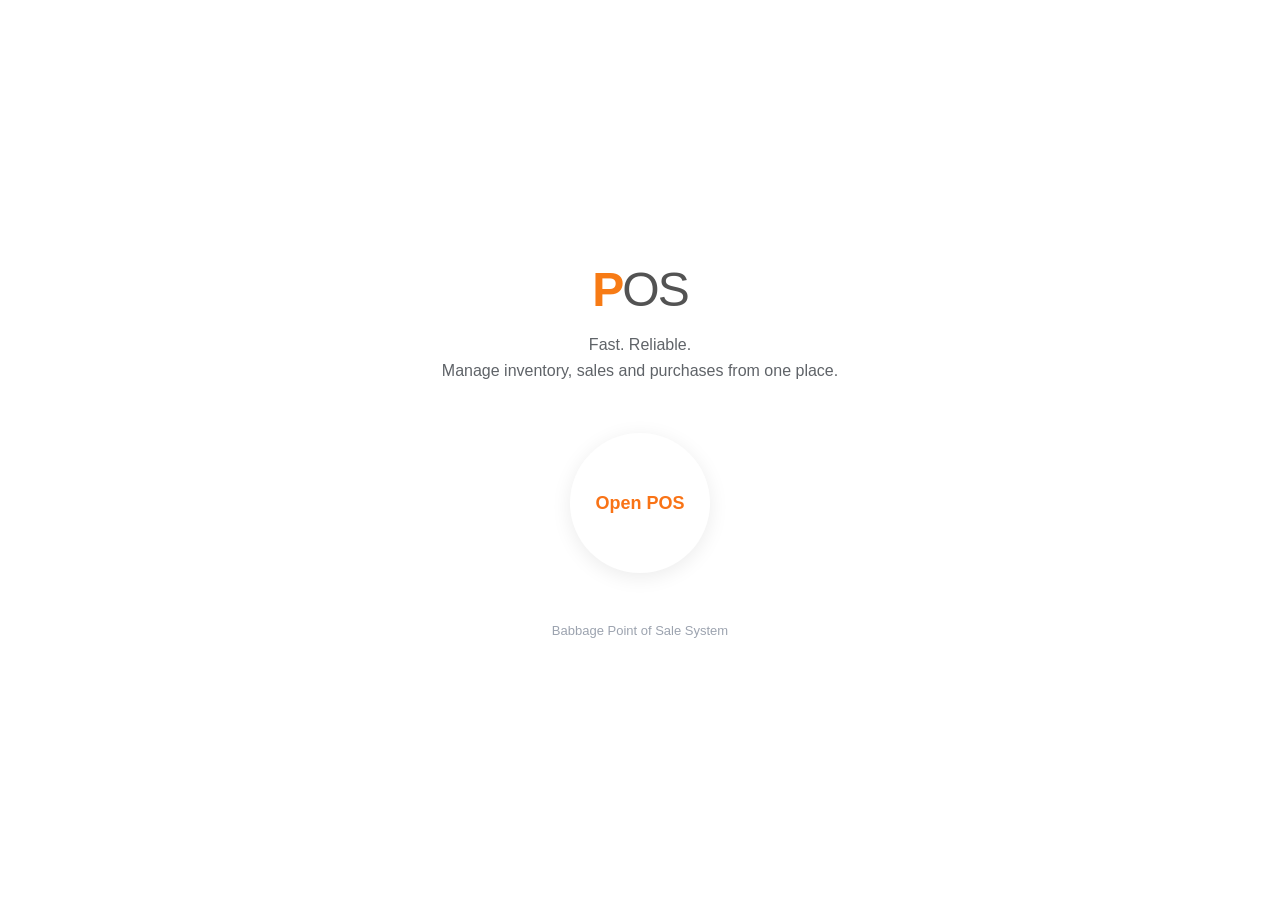
<file: products.html>
<!DOCTYPE html>
<html lang="en">

<head>

<meta charset="UTF-8">

<meta name="viewport"
content="width=device-width, initial-scale=1.0">

<title>Products Management</title>

<link rel="stylesheet"
href="https://cdnjs.cloudflare.com/ajax/libs/font-awesome/6.5.1/css/all.min.css">

<style>

/* ======================================
RESET
====================================== */

*{
margin:0;
padding:0;
box-sizing:border-box;
font-family:"Segoe UI",Arial,sans-serif;
}

:root{

--bg:#f8fafc;
--card:#ffffff;
--primary:#eb9525;
--secondary:#64748b;
--text:#1e293b;
--border:#e2e8f0;
--hedas:#838383;

--shadow:
0 6px 24px rgba(15,23,42,.06);

--hover-shadow:
0 10px 30px rgba(15,23,42,.12);

}


/* ======================================
BODY
====================================== */

body{

background:var(--bg);
padding:25px;
color:var(--text);

}

.container{

max-width:1400px;
margin:auto;

}


/* ======================================
HEADER
====================================== */

.header{

display:flex;

justify-content:space-between;
align-items:center;

margin-bottom:25px;

background:var(--card);

padding:20px 25px;

border-radius:18px;

box-shadow:var(--shadow);

gap:20px;

flex-wrap:wrap;

}

.header h1{

font-size:28px;
font-weight:600;

color:#525252;

}

.header div{

display:flex;
gap:12px;
flex-wrap:wrap;

}


/* ======================================
BUTTONS
====================================== */

.btn{

padding:12px 18px;

border-radius:12px;

text-decoration:none;

display:flex;
align-items:center;
gap:10px;

font-weight:600;

transition:.3s;

}

.add{

background:#f1f5f9;
color:#334155;

}

.btn:last-child{

background:var(--primary);
color:white;

}

.btn:hover{

transform:translateY(-3px);

box-shadow:var(--hover-shadow);

}


/* ======================================
SEARCH
====================================== */

.toolbar{

margin-bottom:20px;

}

.toolbar input{

width:100%;

padding:15px;

border:1px solid var(--border);

border-radius:14px;

outline:none;

font-size:15px;

background:white;

box-shadow:var(--shadow);

transition:.3s;

}

.toolbar input:focus{

border-color:var(--primary);

}


/* ======================================
TABLE
====================================== */

.table-wrapper{

background:white;

overflow:auto;

box-shadow:var(--shadow);

}

table{

width:100%;
border-collapse:collapse;

min-width:850px;

}

thead th{

background:#474747;

color:#dddddd;

padding:16px;

font-size:14px;

font-weight:600;

text-align:left;

}

tbody td{

padding:16px;

border-bottom:1px solid #f1f5f9;

}

tbody tr{

transition:.3s;

}

tbody tr:hover{

background:#fafafa;

}


/* ======================================
ACTION BUTTONS
====================================== */

.action-btn{

border:none;

padding:10px;

border-radius:10px;

cursor:pointer;

transition:.3s;

}

.edit-btn{

color:#0ea5e9;

background:white;

border:1px solid #0ea5e9;

}

.delete-btn{

color:#ef4444;

background:white;

border:1px solid #ef4444;

}

.view-btn{

background:#f8fafc;

color:var(--primary);

width:40px;
height:40px;

border:none;

border-radius:10px;

cursor:pointer;

}

.edit-btn:hover,
.delete-btn:hover,
.view-btn:hover{

transform:translateY(-2px);

}


/* ======================================
MODAL
====================================== */

.modal{

display:none;

position:fixed;

inset:0;

background:rgba(0,0,0,.5);

justify-content:center;
align-items:center;

z-index:1000;

backdrop-filter:blur(4px);

}

.modal.show{

display:flex;

}

.modal-content{

background:white;

width:95%;
max-width:500px;

padding:25px;

border-radius:18px;

box-shadow:var(--hover-shadow);

animation:dropDown .35s ease;
max-height:90vh;
overflow-y: auto;

}

.modal-content h2{

margin-bottom:20px;

color:#525252;

font-size:22px;

}

.labo{
    color: #9e9e9e;
    font-weight: 400;
    padding: 10px;
}


/* ======================================
INPUTS
====================================== */

.modal-content input{

width:100%;

padding:14px;

margin-bottom:14px;

border:1px solid var(--border);

border-radius:12px;

outline:none;

font-size:14px;

}

.modal-content input:focus{

border-color:var(--primary);

}


/* ======================================
MODAL BUTTONS
====================================== */

.modal-actions{

display:flex;

gap:10px;

}

.modal-actions button{

flex:1;

padding:14px;

border:none;

border-radius:12px;

cursor:pointer;

font-weight:600;

transition:.3s;

}

#saveEditBtn{

background:var(--primary);

color:white;

}

#closeModalBtn{

background:#f1f5f9;

}

.modal-actions button:hover{

transform:translateY(-2px);

}


/* ======================================
ACTION MODAL
====================================== */

.action-modal{

max-width:450px;

}

.modal-header{

display:flex;

justify-content:space-between;
align-items:center;

margin-bottom:15px;

}

.klozbat{

border:none;

}

#closeActionModal{

border:none;

background:#f1f5f9;

width:35px;
height:35px;

border-radius:50%;

cursor:pointer;

color:#ef4444;

font-size:18px;

}

.product-details{

margin:20px 0;

}

.product-details p{

padding:14px 0;

display:flex;

justify-content:space-between;

border-bottom:1px solid #eee;

}

.action-buttons{

display:flex;
gap:12px;

}

.action-buttons button{

flex:1;

padding:14px;

border:none;

border-radius:12px;

cursor:pointer;

font-weight:600;

}

#editProductBtn{

background:#ecfeff;
color:#0891b2;

}

#deleteProductBtn{

background:#fef2f2;
color:#dc2626;

}


/* ======================================
ANIMATION
====================================== */

@keyframes dropDown{

from{

transform:translateY(-60px);

opacity:0;

}

to{

transform:translateY(0);

opacity:1;

}

}


/* ======================================
RESPONSIVE
====================================== */

@media(max-width:768px){

body{

padding:12px;

}

.header{

flex-direction:column;
align-items:flex-start;

}

.header div{

width:100%;

display:grid;

grid-template-columns:1fr 1fr;

}

.btn{

justify-content:center;

}

}

@media(max-width:500px){

.header div{

grid-template-columns:1fr;

}

}
thead{
    background:#474747;
}
</style>
<link rel="stylesheet" href="CSS/globalModal.css">
</head>

<body>

<div class="container">

<div class="header">

<h1>
Product Management
</h1>

<div>


<a
href="phist.html"
class="btn">
<i class="fas fa-eye"></i>
View Purchses

</a>

<a
href="addProduct.html"
class="btn add">

<i class="fas fa-plus"></i>
Add Product

</a>

<a
href="index.html"
class="btn">
<i class="fas fa-home"></i>
Back To POS

</a>

</div>

</div>

<div class="toolbar">

<input
type="text"
id="productSearch"
placeholder="Search products...">

</div>

<div class="table-wrapper">

<table>

<thead>

<tr>

<th>Name</th>
<th>Category</th>
<th>Cost</th>
<th>Price</th>
<th>Stock</th>
<th></th>
<th>Actions</th>

</tr>

</thead>

<tbody id="productsTableBody">

</tbody>

</table>

</div>

</div>


<!-- EDIT MODAL -->

<div class="modal"
id="editModal">

<div class="modal-content">

<h2>Edit Product</h2>

<input type="hidden" id="editId">
<h3 class="labo">Name</h3>
<input
type="text"
id="editName"
placeholder="Product Name">
<h3 class="labo">Category</h3>
<input
type="text"
id="editCategory"
placeholder="Category">
<h3 class="labo">Cost</h3>
<input
type="number"
id="editCostPrice"
placeholder="Cost Price">
<h3 class="labo">Selling Price</h3>
<input
type="number"
id="editSellingPrice"
placeholder="Selling Price">
<h3 class="labo">Stock Level</h3>
<input
type="number"
id="editStock"
placeholder="Stock">

<div class="modal-actions">

<button id="saveEditBtn">
Save
</button>

<button id="closeModalBtn">
Cancel
</button>

</div>

</div>

</div>



<!-- PRODUCT ACTION MODAL -->

<div
class="modal"
id="productActionModal">

<div
class="modal-content action-modal">

<div class="modal-header">

<h2 id="actionProductName">

Product

</h2>

<div class="klozbat">

<button
id="closeActionModal">

<i class="fas fa-times"></i>

</button>

</div>

</div>

<div class="product-details">

<p>
<strong>Category:</strong>
<span id="actionCategory"></span>
</p>

<p>
<strong>Cost Price:</strong>
<span id="actionCost"></span>
</p>

<p>
<strong>Selling Price:</strong>
<span id="actionPrice"></span>
</p>

<p>
<strong>Stock:</strong>
<span id="actionStock"></span>
</p>

</div>

<div class="action-buttons">

<button id="editProductBtn">

<i class="fas fa-pen"></i>

Edit

</button>

<button id="deleteProductBtn">

<i class="fas fa-trash"></i>

Delete

</button>

</div>

</div>

</div>



<!--====================================
GLOBAL MODAL
=====================================-->

<div
class="custom-modal"
id="customModal">

    <div class="modal-box">

        <div
        class="modal-icon"
        id="modalIcon">

            <i class="fa fa-check"></i>

        </div>

        <h3 id="modalTitle">

            Success

        </h3>

        <p id="modalMessage">

        </p>

        <button
        class="modal-btn"
        id="closeGlobalModal">

            OK

        </button>

    </div>

</div>

<footer id="babbageFooter"></footer>
<script src="JS/auth.js"></script>
<script src="ADMIN/authEngine.js"></script>
<script src="JS/utils.js"></script>
<script src="JS/globalModal.js"></script>
<script src="ADMIN/stockEngine.js"></script>
<script src="JS/products-page.js"></script>
<script src="ADMIN/soccer.js"></script>


</body>
</html>
</file>
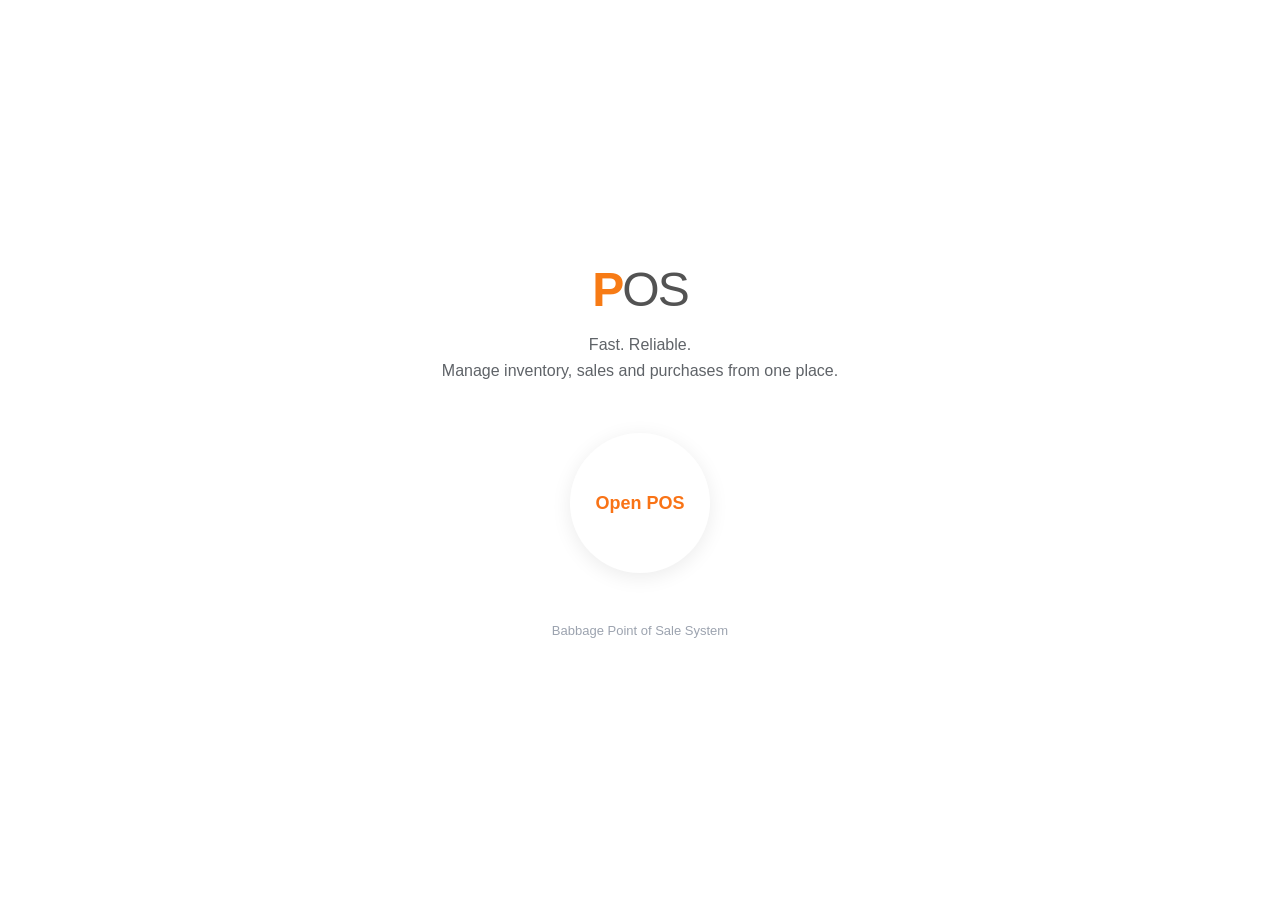
<file: purchase.html>
<!DOCTYPE html>
<html lang="en">

<head>

<meta charset="UTF-8">

<meta
name="viewport"
content="width=device-width, initial-scale=1.0">

<title>Purchase Inventory</title>

<link
rel="stylesheet"
href="CSS/purchase.css">

<link
rel="stylesheet"
href="https://cdnjs.cloudflare.com/ajax/libs/font-awesome/6.5.1/css/all.min.css">
<link rel="stylesheet" href="CSS/globalModal.css">
</head>

<body>

<div class="purchase-page">

    <!-- HEADER -->

    <header class="purchase-header">

        <div>

            <h1>
                Purchase Inventory
            </h1>

            <p>
                Receive stock from suppliers
            </p>

        </div>

        <div class="header-actions">

            <a href="index.html">

                <i class="fas fa-cash-register"></i>

                POS

            </a>

            <a href="phist.html">

                <i class="fas fa-history"></i>

                Purchase History

            </a>

        </div>

    </header>

    <!-- TOP SECTION -->

    <section class="top-bar">

        <div class="supplier-box">

            <label>

                Supplier

            </label>

            <input
                type="text"
                id="supplierName"
                placeholder="Supplier name">

        </div>

        <div class="search-box">

            <label>

                Search Product

            </label>

            <input
                type="text"
                id="purchaseSearch"
                placeholder="Search inventory">

        </div>

    </section>

    <!-- MAIN CONTENT -->

    <section class="purchase-layout">

        <!-- PRODUCTS -->

        <div class="products-panel">

            <div class="panel-title">

                <h2>

                    Inventory Products

                </h2>

                <span id="productCount">

                    0 Products

                </span>

            </div>

            <div
                id="purchaseProductGrid"
                class="purchase-product-grid">

            </div>

        </div>

        <!-- PURCHASE CART -->

        <div class="cart-panel">

            <div class="panel-title">

                <h2>

                    Purchase Cart

                </h2>

            </div>

            <div
                id="purchaseItems"
                class="purchase-items">

                <div class="empty-state">

                    <i class="fas fa-cart-plus"></i>

                    <p>

                        No items added

                    </p>

                </div>

            </div>

            <div class="cart-footer">

                <div class="purchase-total">

                    <span>

                        Total Purchase

                    </span>

                    <h2
                        id="purchaseTotal">

                        K0.00

                    </h2>

                </div>

                <button
                    id="completePurchaseBtn">

                    <i class="fas fa-check-circle"></i>

                    Complete Purchase

                </button>

            </div>

        </div>

    </section>

</div>

<!-- GLOBAL MODAL -->
<div class="custom-modal" id="customModal">

    <div class="modal-box">

        <div class="modal-icon" id="modalIcon">
            <i class="fas fa-check"></i>
        </div>

        <h3 id="modalTitle">Success</h3>

        <p id="modalMessage">
            Product saved successfully.
        </p>

        <button id="closeGlobalModal" class="modal-btn">
            OK
        </button>

    </div>

</div>

<script src="JS/auth.js"></script>
<script src="ADMIN/authEngine.js"></script>
<script src="JS/utils.js"></script>
<script src="JS/globalModal.js"></script>
<script src="JS/products.js"></script>
<script src="JS/puchase.js"></script>

</body>

</html>
</file>
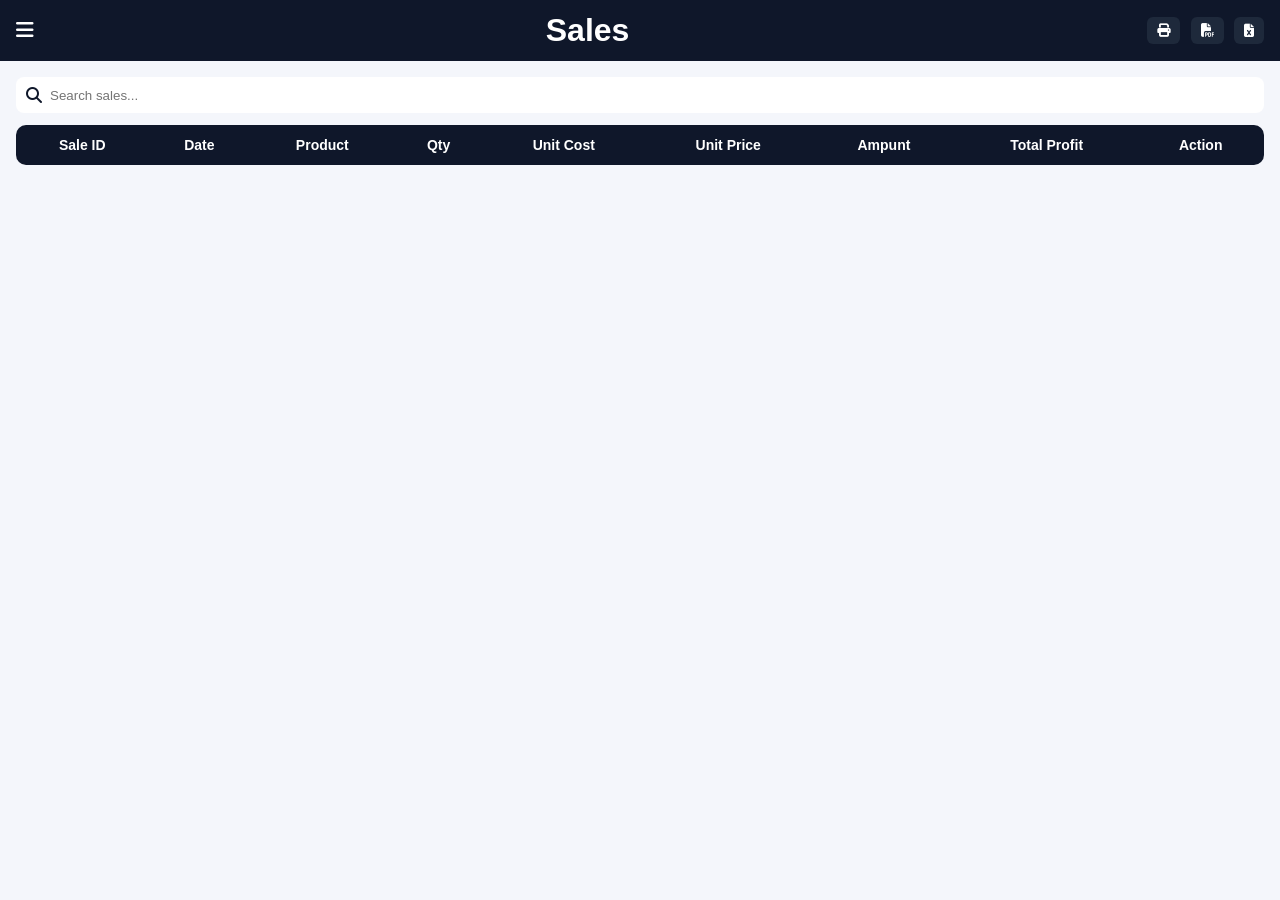
<file: SalesData.html>
<!DOCTYPE html>
<html lang="en">

<head>
<meta charset="UTF-8">
<meta name="viewport" content="width=device-width, initial-scale=1.0">

<title>Sales Dashboard</title>

<link rel="stylesheet" href="https://cdnjs.cloudflare.com/ajax/libs/font-awesome/6.5.1/css/all.min.css">
<link rel="stylesheet" href="ADMIN/salesData.css">
</head>

<body>

<!-- TOPBAR -->
<div class="topbar">

    <button id="menuToggle" class="menu-btn">
        <i class="fas fa-bars"></i>
    </button>

    <h1>Sales</h1>

    <div class="top-actions">

        <button onclick="printSales()">
            <i class="fas fa-print"></i>
        </button>

        <button onclick="exportPDF()">
            <i class="fas fa-file-pdf"></i>
        </button>

        <button onclick="exportExcel()">
            <i class="fas fa-file-excel"></i>
        </button>

    </div>

</div>

<!-- OVERLAY -->
<div class="overlay" id="overlay"></div>

<!-- SIDEBAR -->
<aside class="sidebar" id="sidebar">

    <div class="sidebar-header">
        <h2>POS Panel</h2>
        <button id="closeSidebar">
            <i class="fas fa-times"></i>
        </button>
    </div>

    <!-- SUMMARY -->
    <div class="summary">

        <div class="card">
            <h4>Total Sales</h4>
            <p id="totalSales">0</p>
        </div>

        <div class="card">
            <h4>Total Revenue</h4>
            <p id="totalRevenue">K0.00</p>
        </div>

        <div class="card">
            <h4>Total Profit</h4>
            <p id="totalProfit">K0.00</p>
        </div>

    </div>

    <!-- NAV -->
    <nav class="nav-links">

        <a href="index.html"><i class="fas fa-home"></i> POS</a>
        <a href="products.html"><i class="fas fa-box"></i> Products</a>
        <a href="purchase.html"><i class="fas fa-shopping-cart"></i> Purchases</a>

    </nav>

</aside>

<!-- MAIN -->
<main class="main">

    <div class="search-box">
        <i class="fas fa-search"></i>
        <input id="salesSearch" placeholder="Search sales...">
    </div>

    <div class="table-wrapper">
        <table>
            <thead>
                <tr>
                    <th>Sale ID</th>
                    <th>Date</th>
                    <th>Product</th>
                    <th>Qty</th>
                       <th>Unit Cost</th>
                         <th>Unit Price</th>
                    <th>Ampunt</th>
                    <th>Total Profit</th>
                    <th>Action</th>
                </tr>
            </thead>

            <tbody id="salesTableBody"></tbody>
        </table>
    </div>

</main>

<script src="ADMIN/salesData.js"></script>

</body>
</html>
</file>
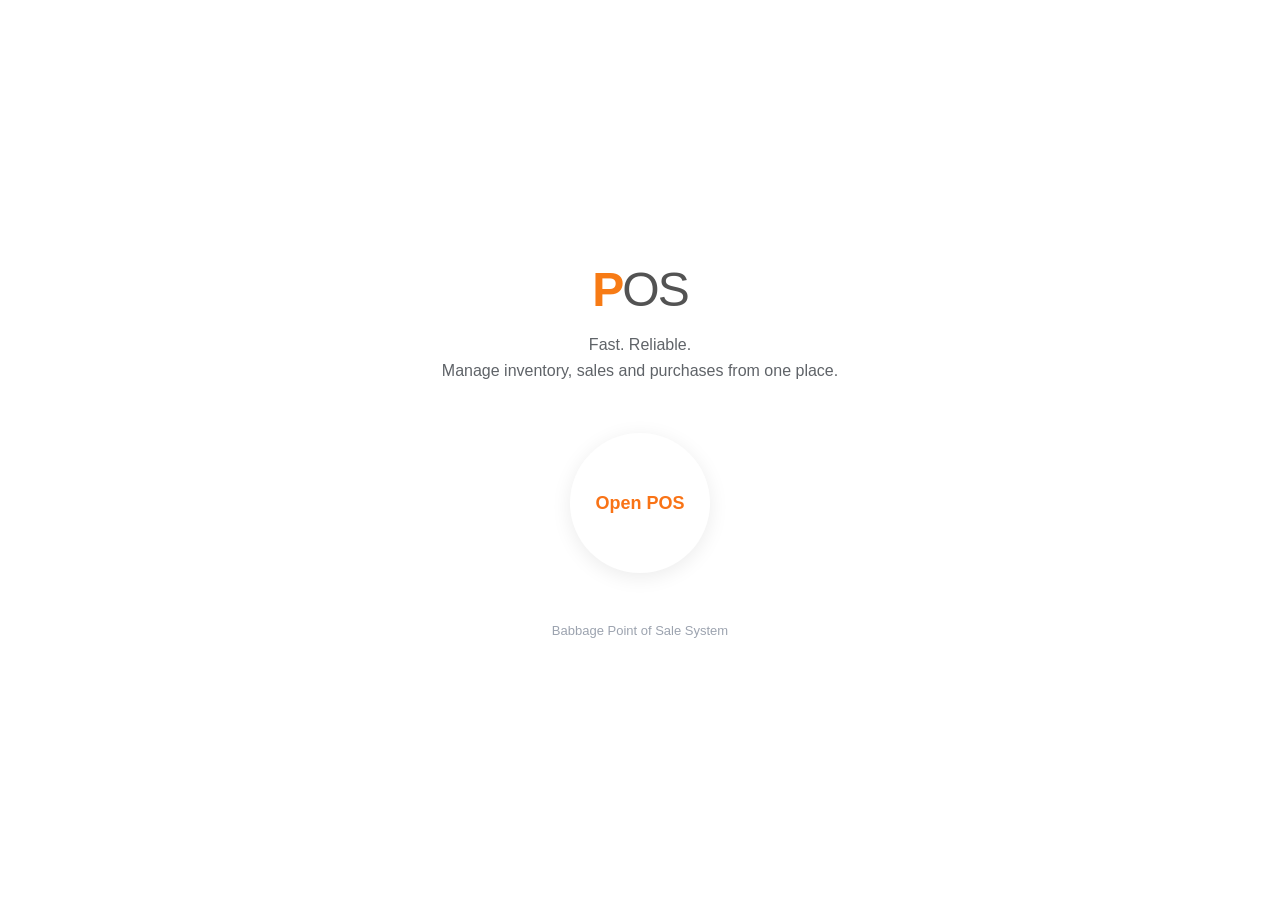
<file: staff-list.html>
<!DOCTYPE html>
<html lang="en">

<head>

<meta charset="UTF-8">

<meta
name="viewport"
content="width=device-width, initial-scale=1.0">

<title>Staff Management</title>

<link rel="stylesheet" href="CSS/globalModal.css">

<link
rel="stylesheet"
href="CSS/staff-list.css">


<link
rel="stylesheet"
href="https://cdnjs.cloudflare.com/ajax/libs/font-awesome/6.5.2/css/all.min.css">

</head>

<body>

<div class="report-page">

    <!--==================================
    HEADER
    ===================================-->

    <header class="report-header">

        <div>

            <h1>

                Staff Management

            </h1>

            <p>

                Manage employees, permissions and payroll information.

            </p>

        </div>

        <div class="header-actions">

            <a
            href="createStaff.html">

                <i class="fa fa-user-plus"></i>

                Register Staff

            </a>

            <a
            href="index.html">

                <i class="fa fa-store"></i>

                POS

            </a>

        </div>

    </header>

    <!--==================================
    SUMMARY
    ===================================-->

    <section class="summary-grid">

        <div class="summary-card">

            <div class="summary-icon">

                <i class="fa fa-users"></i>

            </div>

            <div>

                <span>

                    Total Staff

                </span>

                <h2 id="totalStaff">

                    0

                </h2>

            </div>

        </div>

        <div class="summary-card">

            <div class="summary-icon">

                <i class="fa fa-user-check"></i>

            </div>

            <div>

                <span>

                    Active

                </span>

                <h2 id="activeStaff">

                    0

                </h2>

            </div>

        </div>

        <div class="summary-card">

            <div class="summary-icon">

                <i class="fa fa-user-slash"></i>

            </div>

            <div>

                <span>

                    Suspended

                </span>

                <h2 id="suspendedStaff">

                    0

                </h2>

            </div>

        </div>

        <div class="summary-card">

            <div class="summary-icon">

                <i class="fa fa-wallet"></i>

            </div>

            <div>

                <span>

                    Monthly Payroll

                </span>

                <h2 id="monthlyPayroll">

                    K0

                </h2>

            </div>

        </div>

    </section>

    <!--==================================
    FILTER BAR
    ===================================-->

    <section class="filter-bar">

        <div class="search-box">

            <i class="fa fa-search"></i>

            <input

            id="searchStaff"

            placeholder="Search staff...">

        </div>

        <select id="departmentFilter">

            <option value="">

                All Departments

            </option>

        </select>

        <select id="accessFilter">

            <option value="">

                All Access

            </option>

            <option>

                Administrator

            </option>

            <option>

                Supervisor

            </option>

            <option>

                Cashier

            </option>

            <option>

                Store Keeper

            </option>

            <option>

                Sales

            </option>

            <option>

                View Only

            </option>

        </select>

        <select id="statusFilter">

            <option value="">

                All Status

            </option>

            <option>

                Active

            </option>

            <option>

                On Leave

            </option>

            <option>

                Suspended

            </option>

            <option>

                Resigned

            </option>

            <option>

                Terminated

            </option>

        </select>

        <button id="exportExcel">

            <i class="fa fa-file-excel"></i>

            Excel

        </button>

    </section>

    <!--==================================
    TABLE
    ===================================-->

    <section class="table-card">

        <div class="table-header">

            <h2>

                Employees

            </h2>

            <span id="recordCount">

                0 Records

            </span>

        </div>

        <div class="table-wrapper">

            <table>

                <thead>

                    <tr>

                        <th>Photo</th>

                        <th>Staff No</th>

                        <th>Name</th>

                        <th>Department</th>

                        <th>Position</th>

                        <th>Phone</th>

                        <th>Salary</th>

                        <th>Status</th>

                        <th>Access</th>

                        <th>Action</th>

                    </tr>

                </thead>

                <tbody id="staffTableBody">

                </tbody>

            </table>

        </div>

    </section>

</div>



<!--====================================
GLOBAL MESSAGE MODAL
=====================================-->

<div
class="custom-modal"
id="customModal">

    <div class="modal-box">

        <div
        class="modal-icon"
        id="modalIcon">

            <i class="fa fa-check"></i>

        </div>

        <h3 id="modalTitle">

            Success

        </h3>

        <p id="modalMessage">

        </p>

        <button
        class="modal-btn"
        id="closeGlobalModal">

            OK

        </button>

    </div>

</div>


<script src="JS/auth.js"></script>
<script src="ADMIN/authEngine.js"></script>
<script src="JS/globalModal.js"></script>
<script src="JS/utils.js"></script>
<script src="JS/gad.js"></script>
<script src="ADMIN/staff-List.js"></script>

</body>

</html>
</file>
<file: CSS/styles.css>
/* ==========================================
   POS SYSTEM - PROFESSIONAL RESPONSIVE CSS
   Mobile First Design
========================================== */

:root{

    --primary:#f59e0b;
    --primary-dark:#d97706;

    --success:#10b981;
    --danger:#ef4444;

    --bg:#f8fafc;
    --card:#ffffff;

    --text:#0f172a;
    --muted:#64748b;

    --border:#e2e8f0;

    --shadow:
    0 4px 12px rgba(0,0,0,.05);

    --shadow-lg:
    0 12px 30px rgba(0,0,0,.08);

    --radius:16px;

    --transition:.25s ease;
}

.product-grid::-webkit-scrollbar,
#cartItems::-webkit-scrollbar{
    width:8px;
}

.product-grid::-webkit-scrollbar-thumb,
#cartItems::-webkit-scrollbar-thumb{
    background:#cbd5e1;
    border-radius:20px;
}

.product-grid::-webkit-scrollbar-thumb:hover,
#cartItems::-webkit-scrollbar-thumb:hover{
    background:#94a3b8;
}

/* ==========================================
   RESET
========================================== */

*{
    margin:0;
    padding:0;
    box-sizing:border-box;
}

html{
    scroll-behavior:smooth;
}

body{

    font-family:
    "Segoe UI",
    Tahoma,
    Geneva,
    Verdana,
    sans-serif;

    background:var(--bg);
    color:var(--text);

    min-height:100vh;

    overflow-x:hidden;
}

img{
    max-width:100%;
    display:block;
}

button,
input,
select,
textarea{
    font:inherit;
}

/* ==========================================
   TOP BAR
========================================== */

.topbar{

    height:70px;

    background:white;

    display:flex;
    align-items:center;
    justify-content:space-between;

    padding:0 20px;

    border-bottom:1px solid var(--border);

    position:sticky;
    top:0;
    z-index:100;
}

.logo{

    font-size:22px;
    font-weight:700;

    color:var(--text);
}

.logo h3{

    font-size:13px;
    font-weight:500;

    color:var(--muted);
}

#menuBtn{

    display:none;

    border:none;
    background:none;

    font-size:24px;

    cursor:pointer;

    color:var(--text);
}

/* ==========================================
   LAYOUT
========================================== */

.container{

    display:flex;

    min-height:
    calc(100vh - 70px);
}

/* ==========================================
   SIDEBAR
========================================== */

/* ======================================
   SIDEBAR
====================================== */

.sidebar{
width:260px;
background:#fff;
border-right:1px solid #e5e7eb;

height:calc(100vh - 70px);
overflow-y:auto;

padding:15px 0;

scrollbar-width:thin;
scrollbar-color:#cbd5e1 #f8fafc;
}

/* Links */

.sidebar nav{
display:flex;
flex-direction:column;
gap:5px;
padding:0 10px;
}

.sidebar nav a{
display:flex;
align-items:center;
gap:12px;

padding:14px 16px;

text-decoration:none;
color:#334155;

border-radius:12px;

font-weight:500;

transition:.3s;
}

.sidebar nav a:hover{
background:#f1f5f9;
color: #eb8525;;

}

.sidebar nav a.active{
background:#eb8525;
color:#fff;
}

/* Scrollbar */

.sidebar::-webkit-scrollbar{
width:8px;
}

.sidebar::-webkit-scrollbar-track{
background:#f8fafc;
}

.sidebar::-webkit-scrollbar-thumb{
background:#cbd5e1;
border-radius:20px;
}

.sidebar::-webkit-scrollbar-thumb:hover{
background:#94a3b8;
}
/* ==========================================
   MAIN CONTENT
========================================== */

.main{

    flex:1;

    display:grid;

    grid-template-columns:
    2fr 1fr;

    gap:20px;

    padding:20px;

    overflow-y:auto;
}

/* ==========================================
   CARDS
========================================== */

.products,
.cart{

    background:var(--card);

    border-radius:var(--radius);

    box-shadow:var(--shadow);

    padding:20px;
}

/* ==========================================
   TOOLBAR
========================================== */
.toolbar input{
    display: block;
}
.toolbar{

    display:flex;
    flex-direction: row;
    gap:12px;

    margin-bottom:20px;
    
}

.toolbar input,
.toolbar select{

    border:
    1px solid var(--border);

    border-radius:12px;

    padding:12px 14px;

    background:white;

    width:100%;
}


/* ==========================================
   PRODUCTS GRID
========================================== */

.product-grid{

    display:grid;

    grid-template-columns:
    repeat(auto-fit,minmax(180px,1fr));

    gap:15px;
}

/* ==========================================
   PRODUCT CARD
========================================== */

.product-card{

    border:
    1px solid var(--border);

    border-radius:14px;

    padding:18px;

    background:white;

    transition:
    var(--transition);

    cursor:default;
    max-height:240px;
}

.product-card:hover{

    transform:
    translateY(-4px);

    box-shadow:
    var(--shadow-lg);
}

.product-card h3{

    margin-bottom:10px;

    font-size:16px;
    color: #8d8d8d;
    font-weight: 700;
    border-bottom: 1px solid rgb(219, 119, 53);
    padding-bottom: 10px;
    font-family: Arial, Helvetica, sans-serif;
    
}

.product-price{

    margin:10px 0;

    color:var(--primary-dark);

    font-weight:700;
}

.product-card button{

    width:100%;

    border:none;

    background:#f8fafc;

    border-top:
    1px solid var(--border);

    padding:12px;

    cursor:pointer;

    transition:
    var(--transition);

    margin-top:10px;

    border-radius:10px;
}

.product-card button:hover{

    background:var(--text);

    color:var(--primary);
}

/* ==========================================
   CART
========================================== */

.cart{

    display:flex;
    flex-direction:column;
}

#cartItems{

    flex:1;

    overflow-y:auto;
}

.cart-item{

    display:flex;

    justify-content:space-between;

    align-items:center;

    gap:10px;

    flex-wrap:wrap;

    padding:14px 0;

    border-bottom:
    1px solid var(--border);
}

.cart-left h4{

    font-size:15px;
    color: #238588;
    font-weight: 500;
}

.cart-left p{

    font-size:13px;

    color:var(--muted);
}

.cart-footer{

    border-top:
    1px solid var(--border);

    padding-top:15px;
}

.checkout{

    width:100%;

    border:none;

    background:#df6f06;

    color:white;

    padding:14px;

    border-radius:12px;

    cursor:pointer;

    font-weight:600;

    margin-top:10px;
}

.checkout:hover{

    opacity:.9;
}

#clearCartBtn{
    width:100%;

    border:none;

    background:#d8d8d8;

    color:rgb(131, 131, 131);

    padding:14px;

    border-radius:12px;

    cursor:pointer;

    font-weight:900;

    margin-top:10px;
    transition: 0.3s;

}
#clearCartBtn:hover{
    background-color: #313131;
    color: #ff7c02;

}
.empty{

    text-align:center;

    padding:40px 10px;

    color:var(--muted);
}

/* ==========================================
   QUANTITY CONTROLS
========================================== */

.qty-controls{

    display:flex;

    align-items:center;

    gap:8px;
}

.qty-btn{

    width:34px;
    height:34px;

    border:none;

    background:#fafafa;

    color:var(--primary-dark);

    border-radius:8px;

    cursor:pointer;

    font-weight:bold;
}

.qty-input{

    width:70px;

    height:34px;

    text-align:center;

    border:
    none;

    border-radius:8px;

    outline:none;
}

.remove-btn{

    border:none;

    background:#ffffff;

    color:var(--danger);

    padding:8px 10px;

    border-radius:8px;

    cursor:pointer;
}

/* ==========================================
   MODAL
========================================== */

.modal{

    position:fixed;

    inset:0;

    background:
    rgba(0,0,0,.55);

    display:none;

    align-items:center;
    justify-content:center;

    padding:20px;

    z-index:999;
}

.modal.show{

    display:flex;
}

.modal-content{

    width:100%;

    max-width:500px;

    max-height:90vh;

    overflow-y:auto;

    background:white;

    border-radius:16px;

    box-shadow:
    var(--shadow-lg);
}

.modal-header{

    display:flex;

    justify-content:space-between;

    align-items:center;

    padding:20px;

    border-bottom:
    1px solid var(--border);
}

.modal-header button{

    border:none;

    background:none;

    font-size:24px;

    cursor:pointer;
}

.modal-body{

    padding:20px;
}

/* ==========================================
   FORM
========================================== */

.form-group{

    margin-bottom:16px;
}

.form-group label{

    display:block;

    margin-bottom:8px;

    font-weight:600;
}

.form-group input,
textarea{

    width:100%;

    border:
    1px solid var(--border);

    border-radius:10px;

    padding:12px;
}

textarea{

    resize:vertical;

    min-height:100px;
}

.complete-sale{

    width:100%;

    border:none;

    background:#e47e0b;

    color:white;

    padding:14px;

    border-radius:12px;

    cursor:pointer;

    font-weight:600;
}

/* ==========================================
   RECEIPT
========================================== */

.receipt-header{

    text-align:center;

    margin-bottom:20px;
}

.receipt-item{

    display:flex;

    justify-content:space-between;

    margin-bottom:8px;
}

.receipt-totals{

    margin-top:15px;
}

.receipt-totals p{

    display:flex;

    justify-content:space-between;

    margin-bottom:8px;
}

.receipt-footer{

    text-align:center;

    margin-top:20px;
}

.receipt-actions{

    display:flex;

    gap:10px;

    padding:15px;
}

.receipt-actions button{

    flex:1;

    padding:12px;

    border:none;

    border-radius:10px;

    cursor:pointer;
}

    .dev-brand {
        margin-bottom: 20px;
        display: none;
    }
/* ==========================================
   CLOCK
========================================== */

.clockdiv{

    display:flex;

    flex-direction:column;

    padding:10px;

    color:var(--primary-dark);
}

.clockdiv .developer{

    display:flex;

    justify-content:flex-end;

    font-size:11px;

    color:var(--muted);
}

.product-grid,
#cartItems{

    box-shadow:
        inset 0 8px 8px -8px rgba(0,0,0,.08),
        inset 0 -8px 8px -8px rgba(0,0,0,.08);

}


/* ========================================
   PRODUCTS SECTION
======================================== */

.products{

    display:flex;

    flex-direction:column;

    height:calc(100vh - 120px);

}

.product-grid{

    flex:1;

    overflow-y:auto;

    padding-right:8px;

}

/* ========================================
   CART SECTION
======================================== */

.cart{

    display:flex;

    flex-direction:column;

    height:calc(100vh - 120px);

}

#cartItems{

    flex:1;

    overflow-y:auto;

    padding-right:8px;

}

.cart-footer{

    position:sticky;

    bottom:0;

    background:white;

    padding-top:15px;

}

.product-grid,
#cartItems{

    scroll-behavior:smooth;

}

.logout-btn:hover{
background-color: #ef4444;
color: white;
cursor: pointer;
}

/* ========================================
   MESSAGE MODAL
======================================== */

.message-box{

max-width:400px;

text-align:center;

animation:
slideDown .25s ease;
padding-top: 20px;

}

.message-box h3{

margin-bottom:15px;

color:#b95a23;

}

.message-box p{

margin-bottom:25px;

color:#64748b;

line-height:1.5;

}

.message-actions{

display:flex;

gap:10px;

justify-content:center;
padding: 20px;

}

.message-actions button{

padding:12px 25px;

border:none;

border-radius:10px;

cursor:pointer;

font-weight:600;

}

#messageCancel{

background:#e5e7eb;

}

#messageOk{

background:#eb8525;

color:white;

}

@keyframes slideDown{

from{

opacity:0;

transform:
translateY(-50px);

}

to{

opacity:1;

transform:
translateY(0);

}

}

.babbage {
    color: #a35d5d;
    font-size: 12px;
}
.pos {
      color: #b1b1b1;
    font-size: 30px;  
}
/* ==========================================
   TABLET
========================================== */

@media (max-width:900px){

    #menuBtn{
        display:block;
    }

    .sidebar{
        position:fixed;
        top:70px;
        left:-260px;
        width:240px;
        height:calc(100vh - 70px);
        z-index:999;
        transition:.3s;
        box-shadow:var(--shadow-lg);
    }

    .sidebar.show{
        left:0;
    }

    .main{
        grid-template-columns:1fr;
    }

    /* Products expand naturally */
    .products{
        height:auto;
    }

    .product-grid{
        overflow:visible;
        max-height:none;
    }

    /* Cart still controlled */
    .cart{
        height:auto;
    }

    #cartItems{
        max-height:400px;
        overflow-y:auto;
    }
}

/* ==========================================
   MOBILE
========================================== */

@media (max-width:768px){

    .main{
        padding:15px;
        gap:15px;
    }

    .toolbar{
        flex-direction:column;
    }

    .product-grid{
        grid-template-columns:
        repeat(auto-fit,minmax(140px,1fr));

        /* IMPORTANT */
        max-height:none;
        overflow:visible;
    }

    .receipt-actions{
        flex-direction:column;
    }

    .products,
    .cart{
        padding:15px;
        height:auto;
    }

    .logo{
        display:none;
    }

    .dev-brand{
        display:block;
        margin-bottom:20px;
    }

    /* Cart only */
    #cartItems{
        max-height:35vh;
        overflow-y:auto;
    }
}

/* ==========================================
   SMALL PHONES
========================================== */

@media (max-width:480px){

    .logo{
        display:none;
    }

    .dev-brand{
        display:block;
        margin-bottom:20px;
    }

    .topbar{
        height:60px;
        padding:0 15px;
    }

    .container{
        min-height:calc(100vh - 60px);
    }

    .sidebar{
        top:60px;
        height:calc(100vh - 60px);
        width:220px;
    }

    .main{
        padding:12px;
    }

    .products,
    .cart{
        padding:12px;
        height:auto;
    }

    /* Single column products */
    .product-grid{
        grid-template-columns:1fr;

        /* NO LIMIT */
        max-height:none;
        overflow:visible;
    }

    .product-card{
        padding:15px;
    }

    /* ONLY CART SCROLLS */
    #cartItems{
        max-height:40vh;
        overflow-y:auto;
    }

    .checkout,
    .complete-sale{
        font-size:15px;
        padding:12px;
    }

    .cart-item{
        align-items:flex-start;
    }
}
.more{
    font-weight: 400; text-align: left; color: rgb(199, 107, 46); padding-left: 15px;
}
</file>
<file: CSS/globalModal.css>
/* ==========================
GLOBAL MODAL
========================== */

:root{

--primary:#dd8c21;
--primary-dark:#ea580c;

--background:#f8fafc;
--card:#ffffff;

--text:#0f172a;
--muted:#64748b;

--border:#e2e8f0;

--shadow:
0 15px 40px rgba(15,23,42,.08);

}



.custom-modal{
    position:fixed;
    inset:0;
    background:rgba(0,0,0,.35);
    backdrop-filter:blur(5px);

    display:flex;
    justify-content:center;
    align-items:center;

    opacity:0;
    visibility:hidden;
    transition:.35s;

    z-index:99999;
}

.custom-modal.show{
    opacity:1;
    visibility:visible;
}

.modal-box{

    width:90%;
    max-width:420px;

    background:#fff;

    border-radius:24px;

    padding:35px 30px;

    text-align:center;

    box-shadow:0 30px 80px rgba(0,0,0,.25);

    transform:translateY(-120px) scale(.9);

    opacity:0;

    transition:
        transform .55s cubic-bezier(.18,.89,.32,1.28),
        opacity .35s;
}

.custom-modal.show .modal-box{

    transform:translateY(0) scale(1);

    opacity:1;
}

.modal-icon{

    width:50px;
    height:50px;

    margin:auto;

    border-radius:50%;

    display:flex;
    align-items:center;
    justify-content:center;

    font-size:34px;

    color:#fff;

    margin-bottom:18px;

    background:#e0631a;
}

.modal-icon.error{
    background:#e65757;
}

.modal-icon.warning{
    background:#f50b59;
}

.modal-icon.info{
    background:#3b82f6;
}

.modal-icon.nop{
    background:#f0f0f0;
    color: #e0631a;
}

.modal-box h3{

    font-size:26px;

    color:#bdbdbd;

    margin-bottom:10px;
    font-weight: 700;
}

.modal-box p{

    color:#64748b;

    line-height:1.6;

    margin-bottom:28px;
}

.modal-btn{

    width:100%;

    border:none;

    padding:15px;

    border-radius:16px;

    background:#e28011;

    color:white;

    font-size:16px;

    font-weight:700;

    cursor:pointer;

    transition:.3s;
}

.modal-btn:hover{

    opacity:.9;

    transform:translateY(-2px);
}
</file>
<file: CSS/addProduct.css>
/*======================================
RESET
======================================*/

*{
margin:0;
padding:0;
box-sizing:border-box;
font-family:"Segoe UI",Arial,sans-serif;
}

:root{

--bg:#f8fafc;
--card:#ffffff;
--primary:#eb9525;
--primaryHover:#d67d0c;

--text:#1e293b;
--secondary:#64748b;

--border:#e2e8f0;

--shadow:
0 6px 24px rgba(
15,
23,
42,
.06
);

--hoverShadow:
0 10px 30px rgba(
15,
23,
42,
.12
);

}


/*======================================
BODY
======================================*/

body{

background:var(--bg);

min-height:100vh;

padding:20px;

display:flex;

justify-content:center;

align-items:center;

color:var(--text);

}


/*======================================
MODAL OVERLAY
======================================*/

.modal-overlay{

width:100%;

display:flex;

justify-content:center;

align-items:center;

}


/*======================================
FORM CARD
======================================*/

.form-card{

background:var(--card);

width:100%;

max-width:1000px;

padding:30px;

border-radius:24px;

box-shadow:var(--shadow);

animation:fadeUp .4s ease;

}


/*======================================
TITLE
======================================*/

.fom{

font-size:26px;

font-weight:600;

margin-bottom:25px;

color:#555;

}


/*======================================
GRID
======================================*/

.form-grid{

display:grid;

grid-template-columns:

repeat(
2,
1fr
);

gap:20px;

margin-bottom:25px;

}


/*======================================
FORM GROUP
======================================*/

.form-group{

display:flex;

flex-direction:column;

}


.form-group label{

font-size:14px;

font-weight:600;

margin-bottom:8px;

color:#777;

}


.form-group input{

width:100%;

padding:14px;

border:

1px solid
var(--border);

border-radius:14px;

outline:none;

font-size:15px;

background:white;

transition:.3s;

}


.form-group input:focus{

border-color:
var(--primary);

box-shadow:

0 0 0 4px

rgba(
235,
149,
37,
.12
);

}


/*======================================
BUTTONS
======================================*/

.actions{

margin-top:25px;

display:flex;

gap:15px;

}

.home-btn{
    background-color: #e2e8f0;
    
    color: #d67d0c;
    border-color: transparent;
    border-radius: 10px;
     transition: 0.3s;
}
.secondary-btn{
  background-color: #e2e8f0;
    
    color: #ff3d0c;
    border-color: transparent;
    border-radius: 10px;
    transition: 0.3s;
}
.home-btn:hover{
    background-color:#d67d0c;
    color:#e2e8f0;
    cursor: pointer;
    transform:
translateY(-3px);

box-shadow:
var(--shadow);

}

.secondary-btn:hover{
    background-color:#d63b0c;
    color:#e2e8f0;
    cursor: pointer;
    transform:
translateY(-3px);

box-shadow:
var(--shadow);

}
.primary-btn{

width:100%;

border:none;

padding:16px;

border-radius:14px;

background:

var(--primary);

color:white;

font-size:15px;

font-weight:600;

cursor:pointer;

display:flex;

justify-content:center;

align-items:center;

gap:10px;

transition:.3s;

}


.primary-btn:hover{

background:

var(--primaryHover);

transform:

translateY(-2px);

box-shadow:

var(--hoverShadow);

}


/*======================================
PROFIT CARD
======================================*/

.profit-card{

margin-top:30px;

display:grid;

grid-template-columns:

repeat(
2,
1fr
);

gap:20px;

}


.profit-item{

background:#fafafa;

padding:25px;

border-radius:18px;

border:

1px solid
var(--border);

transition:.3s;

}


.profit-item:hover{

transform:
translateY(-3px);

box-shadow:
var(--shadow);

}


.profit-item span{

font-size:14px;

color:var(--secondary);

display:block;

margin-bottom:8px;

}


.profit-item h3{

font-size:28px;

font-weight:700;

color:var(--primary);

}


/*======================================
SUCCESS BOX
======================================*/

.success-box{

display:none;

padding:14px;

border-radius:12px;

background:#ecfdf5;

color:#059669;

margin-bottom:20px;

font-weight:600;

}


/*======================================
ANIMATION
======================================*/

@keyframes fadeUp{

from{

opacity:0;

transform:
translateY(
30px
);

}

to{

opacity:1;

transform:
translateY(
0
);

}

}


/*======================================
TABLET
======================================*/

@media(max-width:768px){

.form-card{

padding:20px;

border-radius:18px;

}

.form-grid{

grid-template-columns:
1fr;

}

.profit-card{

grid-template-columns:
1fr;

}

.fom{

font-size:22px;

}

}


/*======================================
SMALL MOBILE
======================================*/

@media(max-width:480px){

body{

padding:10px;

}

.form-card{

padding:16px;

}

.form-group input{

padding:12px;

}

.primary-btn{

padding:14px;

font-size:14px;

}

.profit-item h3{

font-size:22px;

}

}
</file>
<file: ADMIN/Create-staff.css>
/*==================================================
RESET
==================================================*/

*{
margin:0;
padding:0;
box-sizing:border-box;
font-family:
"Segoe UI",
Tahoma,
sans-serif;
}

:root{

--primary:#f97316;

--primary-dark:#ea580c;

--success:#16a34a;

--danger:#ef4444;

--bg:#f8fafc;

--card:#ffffff;

--text:#0f172a;

--muted:#64748b;

--border:#e2e8f0;

--shadow:
0 10px 35px
rgba(15,23,42,.06);

}

body{

background:var(--bg);

color:var(--text);

min-height:100vh;

}

/*==================================================
PAGE
==================================================*/

.staff-page{

max-width:1800px;

margin:auto;

padding:25px;

}

/*==================================================
HEADER
==================================================*/

.page-header{

background:var(--card);

padding:25px 30px;

border-radius:18px;

display:flex;

justify-content:space-between;

align-items:center;

gap:25px;

margin-bottom:25px;

box-shadow:var(--shadow);

}

.page-header h1{

font-size:32px;

font-weight:700;

margin-bottom:6px;

}

.page-header p{

font-size:14px;

color:var(--muted);

}

.header-buttons{

display:flex;

gap:12px;

flex-wrap:wrap;

}

/*==================================================
BUTTONS
==================================================*/

.btn-primary,
.btn-light{

padding:12px 18px;

border-radius:12px;

font-weight:600;

text-decoration:none;

display:inline-flex;

align-items:center;

justify-content:center;

gap:10px;

transition:.25s;

cursor:pointer;

}

.btn-primary{

background:var(--primary);

color:white;

border:none;

}

.btn-primary:hover{

background:var(--primary-dark);

transform:translateY(-2px);

}

.btn-light{

background:white;

border:1px solid var(--border);

color:var(--text);

}

.btn-light:hover{

border-color:var(--primary);

color:var(--primary);

}

/*==================================================
LAYOUT
==================================================*/

.staff-layout{

display:grid;

grid-template-columns:

330px

1fr;

gap:25px;

align-items:start;

}

/*==================================================
SIDEBAR
==================================================*/

.staff-info{

position:sticky;

top:20px;

}

.info-card{

background:white;

padding:30px;

border-radius:18px;

box-shadow:var(--shadow);

text-align:center;

}

.avatar{

width:90px;

height:90px;

margin:auto;

margin-bottom:20px;

background:#fff7ed;

border-radius:50%;

display:flex;

justify-content:center;

align-items:center;

font-size:38px;

color:var(--primary);

}

.info-card h2{

margin-bottom:10px;

}

.info-card p{

color:var(--muted);

line-height:1.6;

margin-bottom:25px;

}

.info-card ul{

list-style:none;

text-align:left;

display:flex;

flex-direction:column;

gap:14px;

}

.info-card li{

display:flex;

align-items:center;

gap:10px;

font-size:15px;

}

.info-card li i{

color:var(--success);

}

/*==================================================
FORM
==================================================*/

#staffForm{

display:flex;

flex-direction:column;

gap:22px;

}

.form-card{

background:white;

border-radius:18px;

padding:28px;

box-shadow:var(--shadow);

}

.form-card h3{

font-size:21px;

margin-bottom:22px;

}

/*==================================================
GRID
==================================================*/

.form-grid{

display:grid;

grid-template-columns:

repeat(3,1fr);

gap:20px;

}

/*==================================================
FIELDS
==================================================*/

.field{

display:flex;

flex-direction:column;

gap:8px;

}

.field label{

font-size:13px;

font-weight:600;

color:var(--muted);

}

.field input,
.field select{

height:48px;

padding:0 15px;

border:1px solid var(--border);

border-radius:12px;

outline:none;

font-size:15px;

transition:.25s;

background:white;

}

.field input:focus,
.field select:focus{

border-color:var(--primary);

box-shadow:

0 0 0 3px

rgba(249,115,22,.15);

}

/*==================================================
ACTIONS
==================================================*/

.form-actions{

display:flex;

justify-content:flex-end;

gap:15px;

margin-top:5px;

}

.form-actions button{

padding:14px 24px;

font-size:15px;

}

/*==================================================
SCROLLBAR
==================================================*/

::-webkit-scrollbar{

width:10px;

height:10px;

}

::-webkit-scrollbar-thumb{

background:#cbd5e1;

border-radius:20px;

}

::-webkit-scrollbar-thumb:hover{

background:#94a3b8;

}

/*==================================================
TABLET
==================================================*/

@media(max-width:1100px){

.staff-layout{

grid-template-columns:1fr;

}

.staff-info{

position:relative;

top:0;

}

.form-grid{

grid-template-columns:

repeat(2,1fr);

}

}

/*==================================================
MOBILE
==================================================*/

@media(max-width:768px){

.staff-page{

padding:12px;

}

.page-header{

flex-direction:column;

align-items:flex-start;

}

.header-buttons{

width:100%;

display:grid;

grid-template-columns:1fr 1fr;

}

.form-grid{

grid-template-columns:1fr;

}

.form-card{

padding:20px;

}

.form-actions{

flex-direction:column-reverse;

}

.form-actions a,
.form-actions button{

width:100%;

}

}

/*==================================================
SMALL MOBILE
==================================================*/

@media(max-width:480px){

.page-header h1{

font-size:26px;

}

.avatar{

width:70px;

height:70px;

font-size:30px;

}

.form-card h3{

font-size:18px;

}

}

/*==================================================
PROFILE PHOTO
==================================================*/

.profile-upload{

display:flex;

flex-direction:column;

align-items:center;

margin-bottom:25px;

}

.profile-circle{

width:150px;

height:150px;

border-radius:50%;

overflow:hidden;

cursor:pointer;

border:4px solid #fff7ed;

box-shadow:
0 10px 30px rgba(0,0,0,.08);

transition:.25s;

}

.profile-circle:hover{

transform:scale(1.03);

border-color:var(--primary);

}

.profile-circle img{

width:100%;

height:100%;

object-fit:cover;

display:block;

}

.photo-btn{

margin-top:15px;

padding:10px 18px;

border:none;

background:#fff7ed;

color:var(--primary);

border-radius:12px;

font-weight:600;

cursor:pointer;

transition:.25s;

}

.photo-btn:hover{

background:var(--primary);

color:white;

}
</file>
<file: CSS/login.css>
/*==================================================
RESET
==================================================*/

*{
margin:0;
padding:0;
box-sizing:border-box;
font-family:
"Segoe UI",
Tahoma,
sans-serif;
}

:root{

--primary:#f97316;
--primary-dark:#ea580c;

--background:#f8fafc;
--card:#ffffff;

--text:#0f172a;
--muted:#64748b;

--border:#e2e8f0;

--shadow:
0 15px 40px rgba(15,23,42,.08);

}

body{

background:var(--background);

min-height:100vh;

overflow-x:hidden;

overflow-y:auto;

}

/*==================================================
LAYOUT
==================================================*/

.login-page{

display:grid;

grid-template-columns:

minmax(380px,1fr)

minmax(380px,500px);

min-height:100vh;

}
/*==================================================
LEFT PANEL
==================================================*/

.brand-panel{

background:


#f7f7f7;

display:flex;

align-items:center;

justify-content:center;

padding:50px;

color:rgb(233, 123, 49);

overflow:hidden;

position:relative;

}

.brand-content{

position:relative;

z-index:2;

width:100%;

max-width:500px;

}

.brand-content h1{

font-size:48px;

margin-bottom:10px;

letter-spacing:2px;

}

.brand-content h3{

font-size:22px;

font-weight:500;

margin-bottom:25px;

opacity:.95;

}

.brand-content p{

line-height:1.8;

font-size:17px;

margin-bottom:40px;

opacity:.92;

}

.login-section{

display:flex;

align-items:center;

justify-content:center;

padding:35px;

min-height:100vh;

}

/*==================================================
FEATURES
==================================================*/

.features{

display:grid;

grid-template-columns:

repeat(2,1fr);

gap:16px;

}

.features div{

background:

rgba(255,255,255,.12);

padding:16px;

border-radius:14px;

backdrop-filter:blur(8px);

display:flex;

align-items:center;

gap:12px;

font-size:15px;

font-weight:600;

transition:.25s;

}

.features div:hover{

background:

rgba(255,255,255,.18);

transform:translateY(-3px);

}

.features i{

font-size:20px;

}

/*==================================================
LOGIN SIDE
==================================================*/
.login-section h4{
    color: #f98416;
    margin-bottom: 20px;
}

.login-card{

width:100%;

max-width:440px;

background:white;

border-radius:22px;

padding:38px;

box-shadow:var(--shadow);

animation:fadeIn .45s;

}

.login-header{

text-align:center;

margin-bottom:35px;

}

.login-header h2{

font-size:34px;

margin-bottom:8px;

color:#6b6b6b;

}

.login-header p{

color:var(--muted);

font-size:15px;

}

/*==================================================
INPUTS
==================================================*/

.input-group{

margin-bottom:22px;

}

.input-group label{

display:block;

margin-bottom:10px;

font-weight:600;

font-size:14px;

color:var(--text);

}

.input-box{

display:flex;

align-items:center;

background:white;

border:1px solid var(--border);

border-radius:14px;

transition:.25s;

overflow:hidden;

}

.input-box:focus-within{

border-color:var(--primary);

box-shadow:

0 0 0 4px rgba(249,115,22,.10);

}

.input-box i{

width:55px;

text-align:center;

font-size:18px;

color:#94a3b8;

}

.input-box input{

flex:1;

border:none;

outline:none;

padding:16px 8px;

font-size:15px;

background:transparent;

}

.eye-btn{

background:none;

border:none;

width:55px;

cursor:pointer;

font-size:18px;

color:#94a3b8;

transition:.2s;

}

.eye-btn:hover{

color:var(--primary);

}

/*==================================================
OPTIONS
==================================================*/

.login-options{

display:flex;

justify-content:space-between;

align-items:center;

margin-bottom:28px;

font-size:14px;

}

.remember{

display:flex;

align-items:center;

gap:8px;

cursor:pointer;

color:var(--muted);

}

.login-options a{

text-decoration:none;

color:var(--primary);

font-weight:600;

}

/*==================================================
BUTTON
==================================================*/

.login-btn{

width:100%;

padding:17px;

border:none;

border-radius:14px;

background:var(--primary);

color:white;

font-size:17px;

font-weight:700;

cursor:pointer;

display:flex;

justify-content:center;

align-items:center;

gap:10px;

transition:.25s;

}

.login-btn:hover{

background:var(--primary-dark);

transform:translateY(-2px);

box-shadow:

0 15px 25px rgba(249,115,22,.30);

}

/*==================================================
SYSTEM INFO
==================================================*/

.system-info{

margin-top:35px;

padding-top:25px;

border-top:1px solid var(--border);

display:grid;

grid-template-columns:1fr 1fr;

gap:15px;

}

.system-info strong{

display:block;

font-size:12px;

color:#94a3b8;

margin-bottom:6px;

}

.system-info span{

font-size:14px;

font-weight:600;

color:var(--text);

}

/*==================================================
ANIMATION
==================================================*/

@keyframes fadeIn{

from{

opacity:0;

transform:translateY(25px);

}

to{

opacity:1;

transform:none;

}

}
/*=========================================
LARGE LAPTOPS
=========================================*/

@media(max-width:1400px){

.brand-content h1{

font-size:40px;

}

.brand-content p{

font-size:15px;

}

.features{

gap:12px;

}

}

/*=========================================
MEDIUM LAPTOPS
=========================================*/

@media(max-width:1200px){

.login-page{

grid-template-columns:

1fr

460px;

}

.brand-panel{

padding:35px;

}

.brand-content h1{

font-size:34px;

}

.brand-content h3{

font-size:18px;

}

.features{

grid-template-columns:1fr;

}

}

/*=========================================
SMALL LAPTOPS
=========================================*/

@media(max-width:980px){

.login-page{

grid-template-columns:1fr;

}

.brand-panel{

display:none;

}

.login-section{

padding:30px;

min-height:100vh;

}

.login-card{

max-width:460px;

}

}

/*=========================================
TABLETS
=========================================*/

@media(max-width:768px){

.login-section{

padding:20px;

}

.login-card{

padding:30px;

border-radius:18px;

}

.login-header h2{

font-size:28px;

}

.system-info{

grid-template-columns:1fr;

gap:15px;

}

}

/*=========================================
PHONES
=========================================*/

@media(max-width:480px){

.login-section{
overflow-x: hidden;
padding:12px;

align-items:flex-start;

padding-top:30px;
width: 100%;

}


.login-card{

padding:22px;

border-radius:16px;

}

.login-header{

margin-bottom:25px;

}

.login-header h2{

font-size:24px;

}

.input-box input{

font-size:14px;

padding:14px 8px;

}

.login-btn{

padding:15px;

font-size:15px;

}

.login-options{

display:block;

}

.login-options a{

display:block;

margin-top:12px;

}

}
</file>
<file: ADMIN/phist.css>
/* ======================================
BABBAGE POS - PURCHASE TABLE STYLES
====================================== */

:root{

--bg:#f8fafc;
--card:#ffffff;
--primary:#eb9525;
--text:#1e293b;
--muted:#64748b;
--border:#e2e8f0;

--shadow:0 6px 24px rgba(15,23,42,.06);
--hover:0 10px 30px rgba(15,23,42,.12);

}

/* ======================================
RESET
====================================== */

*{
margin:0;
padding:0;
box-sizing:border-box;
font-family:"Segoe UI",Arial,sans-serif;
}

body{
background:var(--bg);
padding:25px;
color:var(--text);
}

/* ======================================
CONTAINER
====================================== */

.container{
max-width:1400px;
margin:auto;
}

/* ======================================
HEADER (same system as products page)
====================================== */

.header{
display:flex;
justify-content:space-between;
align-items:center;
margin-bottom:25px;
background:var(--card);
padding:20px 25px;
border-radius:18px;
box-shadow:var(--shadow);
flex-wrap:wrap;
gap:20px;
}

.header h1{
font-size:28px;
font-weight:600;
color:#525252;
}

.header div{
display:flex;
gap:12px;
flex-wrap:wrap;
}

/* ======================================
BUTTONS
====================================== */

.btn{
padding:12px 18px;
border-radius:12px;
text-decoration:none;
display:flex;
align-items:center;
gap:10px;
font-weight:600;
transition:.3s;
}

.add{
background:#f1f5f9;
color:#334155;
}

.btn:last-child{
background:var(--primary);
color:white;
}

.btn:hover{
transform:translateY(-3px);
box-shadow:var(--hover);
}

/* ======================================
SEARCH TOOLBAR
====================================== */

.toolbar{
margin-bottom:20px;
}

.search-wrapper{
position:relative;
}

.search-wrapper i{
position:absolute;
top:50%;
left:14px;
transform:translateY(-50%);
color:var(--muted);
}

#purchaseSearch{
width:100%;
padding:15px 15px 15px 42px;
border:1px solid var(--border);
border-radius:14px;
font-size:15px;
background:white;
box-shadow:var(--shadow);
outline:none;
transition:.3s;
}

#purchaseSearch:focus{
border-color:var(--primary);
}

/* ======================================
TABLE
====================================== */

.table-wrapper{
background:white;
overflow:auto;
box-shadow:var(--shadow);
border-radius:14px;
}

table{
width:100%;
border-collapse:collapse;
min-width:900px;
}

thead th{
background:#474747;
color:#ddd;
padding:16px;
text-align:left;
font-size:14px;
}

tbody td{
padding:16px;
border-bottom:1px solid #f1f5f9;
}

tbody tr:hover{
background:#fafafa;
}

/* ======================================
ACTIONS
====================================== */

.action-btn{
border:none;
padding:10px;
border-radius:10px;
cursor:pointer;
transition:.3s;
}

.view-btn{
background:#f8fafc;
color:var(--primary);
}

.edit-btn{
background:white;
border:1px solid #0ea5e9;
color:#0ea5e9;
}

.delete-btn{
background:white;
border:1px solid #ef4444;
color:#ef4444;
}

.action-btn:hover{
transform:translateY(-2px);
}

/* ======================================
MODAL SYSTEM (same as products page)
====================================== */

.modal{
display:none;
position:fixed;
inset:0;
background:rgba(0,0,0,.5);
justify-content:center;
align-items:center;
z-index:1000;
backdrop-filter:blur(4px);
}

.modal.show{
display:flex;
}

.modal-content{
background:white;
width:95%;
max-width:650px;
padding:25px;
border-radius:18px;
box-shadow:var(--hover);
max-height:90vh;
overflow-y:auto;
animation:drop .3s ease;
}

/* ======================================
MODAL HEADER
====================================== */

.modal-header{
display:flex;
justify-content:space-between;
align-items:center;
margin-bottom:15px;
}

.modal-header h2{
font-size:20px;
color:#444;
}

#closePurchaseModal,
#closeEditPurchaseBtn{
border:none;
background:#f1f5f9;
width:36px;
height:36px;
border-radius:50%;
cursor:pointer;
}

/* ======================================
DETAILS
====================================== */

.purchase-details p{
display:flex;
justify-content:space-between;
padding:12px 0;
border-bottom:1px solid #eee;
}

/* ======================================
ITEM TABLE
====================================== */

.items-wrapper{
margin-top:15px;
overflow:auto;
}

.items-wrapper table{
min-width:600px;
}

/* ======================================
MODAL ACTION BUTTONS
====================================== */

.action-buttons{
display:flex;
gap:12px;
margin-top:20px;
}

.action-buttons button{
flex:1;
padding:14px;
border:none;
border-radius:12px;
font-weight:600;
cursor:pointer;
transition:.3s;
}

#editPurchaseBtn{
background:#ecfeff;
color:#0891b2;
}

#deletePurchaseBtn{
background:#fef2f2;
color:#dc2626;
}

/* ======================================
EDIT MODAL
====================================== */

.labo{
color:#777;
font-weight:500;
margin-top:10px;
margin-bottom:5px;
}

input{
width:100%;
padding:12px;
border:1px solid var(--border);
border-radius:12px;
margin-bottom:10px;
outline:none;
}

input:focus{
border-color:var(--primary);
}

/* ======================================
ITEM EDIT BLOCK
====================================== */

.edit-item{
display:grid;
grid-template-columns:2fr 1fr 1fr auto;
gap:10px;
margin-bottom:10px;
align-items:center;
}

.edit-item button{
padding:10px;
border:none;
border-radius:10px;
cursor:pointer;
background:#fee2e2;
color:#dc2626;
}

/* ======================================
MODAL ACTIONS
====================================== */

.modal-actions{
display:flex;
gap:10px;
margin-top:15px;
}

.modal-actions button{
flex:1;
padding:14px;
border:none;
border-radius:12px;
font-weight:600;
cursor:pointer;
}

#savePurchaseBtn{
background:var(--primary);
color:white;
}

#closeEditPurchaseBtn{
background:#f1f5f9;
}

/* ======================================
ANIMATION
====================================== */

@keyframes drop{
from{transform:translateY(-40px);opacity:0;}
to{transform:translateY(0);opacity:1;}
}

/* ======================================
RESPONSIVE
====================================== */

@media(max-width:768px){

body{padding:12px;}

.header{
flex-direction:column;
align-items:flex-start;
}

.header div{
width:100%;
display:grid;
grid-template-columns:1fr 1fr;
gap:10px;
}

.edit-item{
grid-template-columns:1fr;
}

.items-wrapper table{
min-width:100%;
}

}
</file>
<file: CSS/pr.css>
/* ========================================
RESET
======================================== */

*{
margin:0;
padding:0;
box-sizing:border-box;
font-family:
"Segoe UI",
Tahoma,
sans-serif;
}

:root{

--bg:#f8fafc;
--card:#ffffff;
--primary:#227bee;
--primary-light:#f1f5ff;
--text:#0f172a;
--muted:#64748b;
--border:#e2e8f0;
--hedas:#a09f9f;
--prof:#278049;
--babbage-bg:#f18a29;
--babbage-textColor:#ffffff;
--babbage-admin-headers:#363636;

--shadow:
0 6px 24px rgba(15,23,42,.06);

--shadow-hover:
0 10px 30px rgba(15,23,42,.12);

--sidebar-width:300px;

}

body{

background:var(--bg);
color:var(--text);
min-height:100vh;
overflow-x:hidden;

}


/* ========================================
PAGE
======================================== */

.report-page{

max-width:1800px;
margin:auto;
padding:20px;

}


/* ========================================
HAMBURGER
======================================== */

.menu-toggle{

position:fixed;

top:20px;
left:20px;

width:50px;
height:50px;

border:none;
border-radius:14px;

background:var(--babbage-textColor);
color:var(--babbage-bg);

font-size:20px;
cursor:pointer;

z-index:1200;

box-shadow:var(--shadow);

transition:.3s;

}

.menu-toggle:hover{

transform:scale(1.05);
background-color: var(--babbage-bg);
color: var(--babbage-textColor);
border:1px solid var(--babbage-textColor);

}


/* ========================================
HEADER
======================================== */

.report-header{

background:var(--card);

padding:20px 25px;

border-radius:18px;

display:flex;
justify-content:space-between;
align-items:center;

gap:20px;

box-shadow:var(--shadow);

margin-bottom:20px;

position:fixed;

top:15px;
left:90px;
right:20px;

z-index:900;

}

.report-header h1{

font-size:28px;
font-weight:700;
margin-bottom:4px;

}

.report-header p{

font-size:14px;
color:var(--muted);

}

.header-actions{

display:flex;
gap:12px;

}

.header-actions a{

text-decoration:none;

padding:12px 18px;

background:white;

border:1px solid var(--border);

border-radius:12px;

font-weight:600;

color:var(--babbage-bg);

display:flex;
align-items:center;
gap:8px;

transition:.3s;

}

.header-actions a:hover{

background:var(--prof);
color:white;

transform:translateY(-2px);

}


/* ========================================
MAIN LAYOUT
======================================== */

.report-layout{

margin-top:120px;

}

.report-content{

width:100%;

display:flex;
flex-direction:column;

gap:20px;

}


/* ========================================
SIDEBAR
======================================== */

.report-sidebar{

position:fixed;

top:0;
left:-320px;

width:var(--sidebar-width);
height:100vh;

background:var(--card);

padding:80px 20px 30px;

overflow-y:auto;

box-shadow:5px 0 30px rgba(0,0,0,.15);

z-index:1100;

transition:left .35s ease;

display:flex;
flex-direction:column;
gap:14px;

}

.report-sidebar.active{

left:0;

}

.report-sidebar h3{

color:var(--muted);
font-size:15px;
margin-top:10px;

}

.report-sidebar hr{

border:none;
height:1px;
background:var(--border);

margin:5px 0;

}


/* ========================================
STAT CARD
======================================== */

.stat-card{

background:white;

padding:14px;

border-radius:14px;

box-shadow:var(--shadow);

transition:.3s;

cursor:default;

border-left:4px solid transparent;

}

.stat-card:hover{

transform:translateY(-3px);

box-shadow:var(--shadow-hover);

}

.stat-card span{

font-size:11px;
font-weight:600;

color:var(--muted);

display:block;

margin-bottom:6px;

text-transform:uppercase;

}

.stat-card h2{

font-size:22px;
font-weight:700;

color:var(--hedas);

}

.stat-card.warning{

border-left-color:#f59e0b;

}

.stat-card.danger{

border-left-color:#ef4444;

}


/* ========================================
SIDEBAR LINKS
======================================== */

.report-sidebar a{

display:flex;
align-items:center;
gap:12px;

padding:14px;

border-radius:12px;

text-decoration:none;

color:var(--hedas);

font-weight:500;

transition:.3s;

}

.report-sidebar a:hover{

background:#f1f5f9;

color:var(--primary);

transform:translateX(5px);

}

.report-sidebar a i{

width:18px;

}


/* ========================================
OVERLAY
======================================== */

.sidebar-overlay{

position:fixed;
inset:0;

background:rgba(0,0,0,.45);

opacity:0;
visibility:hidden;

transition:.3s;

z-index:1000;

}

.sidebar-overlay.active{

opacity:1;
visibility:visible;

}


/* ========================================
FILTER BAR
======================================== */

.filter-bar{

background:var(--card);

padding:18px;

border-radius:18px;

display:grid;

grid-template-columns:
2fr
1fr
1fr
auto
auto;

gap:12px;

box-shadow:var(--shadow);

}

.search-box{

position:relative;

}

.search-box i{

position:absolute;

left:15px;
top:50%;

transform:translateY(-50%);

color:#94a3b8;

}

.search-box input,
.filter-bar select{

width:100%;

padding:13px 14px;

border:1px solid var(--border);

border-radius:12px;

outline:none;

background:white;

}

.search-box input{

padding-left:40px;

}

.search-box input:focus,
.filter-bar select:focus{

border-color:var(--primary);

box-shadow:
0 0 0 3px rgba(13,128,236,.15);

}


/* BUTTONS */

.filter-bar button{

padding:13px 18px;

border:none;

border-radius:12px;

background:#ececec;

font-weight:600;

cursor:pointer;

display:flex;
align-items:center;
gap:8px;

transition:.3s;

}

#exportExcelBtn:hover{

background:#198754;
color:white;

}

#exportPdfBtn:hover{

background:#dc3545;
color:white;

}


/* ========================================
TABLE
======================================== */

.table-card{

background:white;

border-radius:18px;

overflow:hidden;

box-shadow:var(--shadow);

}

.table-header{

padding:18px 20px;

display:flex;

justify-content:space-between;
align-items:center;

border-bottom:1px solid #f1f5f9;

}

.table-wrapper{

overflow:auto;

max-height:75vh;

}

table{

width:100%;
border-collapse:collapse;
min-width:1200px;

}

thead th{

background:var(--babbage-bg);

padding:15px;

color:var(--babbage-textColor);

font-size:13px;
text-align:left;

}

tbody td{

padding:14px;

border-bottom:
1px solid #f1f5f9;

}

tbody tr{

transition:.25s;

}

tbody tr:hover{

background:var(--primary-light);

}


/* ========================================
STATUS
======================================== */

.status{

padding:6px 10px;

border-radius:20px;

font-size:12px;
font-weight:600;

display:inline-block;

}

.status.good{

background:#dcfce7;
color:#166534;

}

.status.low{

background:#fef3c7;
color:#92400e;

}

.status.out{

background:#fee2e2;
color:#991b1b;

}


/* ========================================
RESPONSIVE
======================================== */

@media(max-width:992px){

.filter-bar{

grid-template-columns:
1fr
1fr;

}

.report-header{

left:75px;

}

}


@media(max-width:768px){

.report-page{

padding:10px;

}

.report-header{

position:relative;

top:auto;
left:auto;
right:auto;

flex-direction:column;
align-items:flex-start;

margin-top:70px;

}

.header-actions{

width:100%;

display:grid;

grid-template-columns:
1fr 1fr;

}

.filter-bar{

grid-template-columns:1fr;

}

.report-sidebar{

width:280px;

}

}


@media(max-width:500px){

.header-actions{

grid-template-columns:1fr;

}

.menu-toggle{

width:45px;
height:45px;

}

}
</file>
<file: CSS/purchase.css>
/* ==========================================
   RESET
========================================== */

*{
margin:0;
padding:0;
box-sizing:border-box;
font-family:
"Segoe UI",
Tahoma,
sans-serif;
}

body{
background:#f8fafc;
color:#0f172a;
min-height:100vh;
overflow-x:hidden;
overflow-y:auto;
}

/* ==========================================
   PAGE
========================================== */

.purchase-page{
min-height:100vh;
display:flex;
flex-direction:column;
gap:20px;
padding:20px;
}

/* ==========================================
   HEADER
========================================== */

.purchase-header{
background:white;
padding:20px;
border-radius:18px;
display:flex;
justify-content:space-between;
align-items:center;
box-shadow:
0 4px 20px rgba(0,0,0,.05);
}

.purchase-header h1{
font-size:28px;
font-weight:700;
}

.purchase-header p{
margin-top:5px;
color:#64748b;
}

.header-actions{
display:flex;
gap:10px;
}

.header-actions a{
text-decoration:none;
padding:12px 16px;
border-radius:12px;
background:#fff7ed;
color:#f97316;
font-weight:600;
border:1px solid #fed7aa;
transition:.25s;
}

.header-actions a:hover{
transform:translateY(-2px);
}

/* ==========================================
   TOP BAR
========================================== */

.top-bar{
display:grid;
grid-template-columns:1fr 1fr;
gap:20px;
}

.supplier-box,
.search-box{
background:white;
padding:18px;
border-radius:18px;
box-shadow:
0 4px 20px rgba(0,0,0,.05);
}

.supplier-box label,
.search-box label{
display:block;
margin-bottom:8px;
font-size:14px;
font-weight:600;
color:#475569;
}

.supplier-box input,
.search-box input{
width:100%;
padding:14px;
border:1px solid #cbd5e1;
border-radius:12px;
outline:none;
font-size:15px;
}

.supplier-box input:focus,
.search-box input:focus{
border-color:#f97316;
}

/* ==========================================
   MAIN LAYOUT
========================================== */

.purchase-layout{
flex:1;
display:grid;
grid-template-columns:1.8fr 1fr;
gap:20px;
min-height:0;
}

/* ==========================================
   PANELS
========================================== */

.products-panel,
.cart-panel{
background:white;
border-radius:18px;
padding:18px;
box-shadow:
0 4px 20px rgba(0,0,0,.05);
display:flex;
flex-direction:column;
overflow:hidden;
}

.panel-title{
display:flex;
justify-content:space-between;
align-items:center;
padding-bottom:15px;
margin-bottom:15px;
border-bottom:1px solid #e2e8f0;
}

.panel-title h2{
font-size:20px;
}

.panel-title span{
font-size:13px;
color:#64748b;
}

/* ==========================================
   PRODUCT GRID
========================================== */

.purchase-product-grid{
flex:1;
overflow-y:auto;
padding-right:5px;

display:grid;
grid-template-columns:
repeat(auto-fill,minmax(220px,1fr));
gap:12px;
align-content:start;
}

/* ==========================================
   PRODUCT CARD
========================================== */

.purchase-product-card{

background:white;

border:1px solid #e2e8f0;

border-radius:14px;

padding:15px;

display:flex;

flex-direction:column;

justify-content:space-between;

min-height:120px;

cursor:pointer;

transition:.25s;

}

.purchase-product-card:hover{

transform:translateY(-2px);

border-color:#f97316;

box-shadow:
0 8px 20px rgba(0,0,0,.08);

}

.product-card-top{

display:flex;

justify-content:space-between;

align-items:flex-start;

gap:10px;

}

.product-card-top h3{

font-size:15px;

font-weight:600;

line-height:1.4;

color:#0f172a;

}

.stock-badge{

background:#f1f5f9;

padding:5px 8px;

border-radius:8px;

font-size:11px;

font-weight:600;

color:#475569;

white-space:nowrap;

}

.product-card-bottom{

display:flex;

justify-content:space-between;

align-items:center;

margin-top:15px;

}

.cost-price{

font-size:18px;

font-weight:700;

color:#16a34a;

}

.add-btn{

border:none;

background:#f97316;

color:white;

padding:10px 14px;

border-radius:10px;

cursor:pointer;

font-weight:600;

}

/* ==========================================
   PURCHASE ITEMS
========================================== */

.purchase-items{
flex:1;
overflow-y:auto;
padding-right:5px;
}

/* ==========================================
   CART CARD
========================================== */

.purchase-cart-card{

display:flex;

justify-content:space-between;

align-items:center;

gap:15px;

padding:14px;

background:white;

border:1px solid #e2e8f0;

border-radius:14px;

margin-bottom:10px;

}

.item-details{

flex:1;

display:flex;

flex-direction:column;

gap:4px;

}

.item-details h4{

font-size:15px;

font-weight:600;

color:#0f172a;

}

.item-details span{

font-size:12px;

color:#64748b;

}

.item-details strong{

font-size:18px;

color:#16a34a;

}

.controls{

display:flex;

align-items:end;

gap:10px;

}

.control-group{

display:flex;

flex-direction:column;

gap:5px;

}

.control-group label{

font-size:11px;

color:#64748b;

font-weight:600;

}

.cost-input,
.qty-input{

width:80px;

padding:8px;

border:1px solid #cbd5e1;

border-radius:8px;

text-align:center;

}

.remove-btn{

width:40px;

height:40px;

border:none;

border-radius:10px;

background:#ef4444;

color:white;

cursor:pointer;

}

/* ==========================================
   FOOTER
========================================== */

.cart-footer{
padding-top:15px;
margin-top:auto;
border-top:1px solid #e2e8f0;
}

.purchase-total{
margin-bottom:15px;
}

.purchase-total span{
display:block;
font-size:13px;
color:#64748b;
}

.purchase-total h2{
font-size:28px;
color:#f97316;
margin-top:5px;
}

#completePurchaseBtn{
width:100%;
padding:14px;
border:none;
border-radius:12px;
background:#f97316;
color:white;
font-size:15px;
font-weight:600;
cursor:pointer;
}

#completePurchaseBtn:hover{
opacity:.95;
}

/* ==========================================
   EMPTY STATE
========================================== */

.empty-state{
height:100%;
display:flex;
flex-direction:column;
justify-content:center;
align-items:center;
gap:10px;
color:#94a3b8;
}

.empty-state i{
font-size:50px;
}

/* ==========================================
   SCROLLBAR
========================================== */

.purchase-product-grid::-webkit-scrollbar,
.purchase-items::-webkit-scrollbar{
width:8px;
}

.purchase-product-grid::-webkit-scrollbar-thumb,
.purchase-items::-webkit-scrollbar-thumb{
background:#cbd5e1;
border-radius:20px;
}


/* ==========================================
   PROFESSIONAL SCROLLBAR
========================================== */

/* Chrome, Edge, Safari */

::-webkit-scrollbar{
width:10px;
height:10px;
}

::-webkit-scrollbar-track{
background:#f1f5f9;
border-radius:20px;
}

::-webkit-scrollbar-thumb{
background:linear-gradient(
180deg,
#dfdfdf,
#aaaaa9
);
border-radius:20px;
border:2px solid #f1f5f9;
}

::-webkit-scrollbar-thumb:hover{
background:linear-gradient(
180deg,
#d4d4d4da,
#d4d4d4da
);
}

::-webkit-scrollbar-corner{
background:#f1f5f9;
}

/* Firefox */

*{
scrollbar-width:thin;
scrollbar-color:
#d4d4d4da
#f1f5f9;
}



/* ==========================================
  LAPTOP BREAK
  ===========================================*/
@media (max-height: 800px){

.purchase-page{
padding:12px;
gap:12px;
}

.purchase-header{
padding:15px;
}

.top-bar{
gap:12px;
}

.products-panel,
.cart-panel{
padding:12px;
}

.panel-title{
margin-bottom:10px;
padding-bottom:10px;
}

}

/*=====================================
LAPTOP SMALLER
=======================================*/

@media (max-height:800px){

.purchase-layout{

grid-template-columns:1fr 1fr;

}

.purchase-product-grid{

max-height:55vh;

}

.purchase-items{

max-height:55vh;

}

}

/* ==========================================
   TABLET
========================================== */

@media(max-width:992px){

.purchase-layout{
grid-template-columns:1fr;
}

}

/* ==========================================
   MOBILE
========================================== */

@media(max-width:768px){

body{
overflow:auto;
}

.purchase-page{
height:auto;
padding:10px;
}

.purchase-header{
flex-direction:column;
align-items:flex-start;
gap:15px;
}

.header-actions{
width:100%;
display:grid;
grid-template-columns:1fr 1fr;
}

.top-bar{
grid-template-columns:1fr;
}

.purchase-product-grid{
grid-template-columns:
repeat(2,1fr);
}

.purchase-cart-card{
flex-direction:column;
align-items:stretch;
}

.controls{
width:100%;
}

.control-group{
flex:1;
}

.cost-input,
.qty-input{
width:100%;
}

}

/* ==========================================
   SMALL PHONES
========================================== */

@media(max-width:480px){

.purchase-product-grid{
grid-template-columns:1fr;
}

.purchase-header h1{
font-size:22px;
}

.purchase-total h2{
font-size:24px;
}

}
</file>
<file: ADMIN/salesData.css>
/* =========================
BASE RESET
========================= */
* {
    margin: 0;
    padding: 0;
    box-sizing: border-box;
    font-family: Segoe UI, sans-serif;
}

body {
    background: #f4f6fb;
    color: #0f172a;
}

/* =========================
TOPBAR
========================= */
.topbar {
    display: flex;
    justify-content: space-between;
    align-items: center;
    padding: 12px 16px;
    background: #0f172a;
    color: white;
}

.menu-btn {
    background: none;
    border: none;
    color: white;
    font-size: 20px;
}

.top-actions button {
    background: #1e293b;
    border: none;
    color: white;
    padding: 6px 10px;
    margin-left: 6px;
    border-radius: 6px;
}

/* =========================
OVERLAY
========================= */
.overlay {
    position: fixed;
    top: 0;
    left: 0;
    width: 100%;
    height: 100%;
    background: rgba(0,0,0,0.4);
    display: none;
    z-index: 10;
}

/* =========================
SIDEBAR (DESKTOP DEFAULT)
========================= */
.sidebar {
    position: fixed;
    top: 0;
    left: -320px;
    width: 320px;
    height: 100%;
    background: #0f172a;
    color: white;
    padding: 16px;
    transition: 0.3s ease;
    z-index: 20;
}

/* ACTIVE */
.sidebar.active {
    left: 0;
}

/* HEADER */
.sidebar-header {
    display: flex;
    justify-content: space-between;
    align-items: center;
    margin-bottom: 20px;
}

/* SUMMARY */
.summary {
    display: grid;
    gap: 10px;
    margin-bottom: 20px;
}

.summary .card {
    background: #1e293b;
    padding: 10px;
    border-radius: 8px;
}

/* NAV */
.nav-links a {
    display: block;
    padding: 10px;
    color: white;
    text-decoration: none;
    border-radius: 6px;
}

.nav-links a:hover {
    background: #1e293b;
}

/* =========================
MAIN
========================= */
.main {
    padding: 16px;
}

/* SEARCH */
.search-box {
    display: flex;
    align-items: center;
    background: white;
    padding: 10px;
    border-radius: 8px;
    margin-bottom: 12px;
}

.search-box input {
    border: none;
    outline: none;
    width: 100%;
    margin-left: 8px;
}

/* TABLE */
.table-wrapper {
    background: white;
    border-radius: 10px;
    overflow: auto;
}

table {
    width: 100%;
    border-collapse: collapse;
}

thead {
    background: #0f172a;
    color: white;
}

th, td {
    padding: 12px;
    font-size: 14px;
}

tbody tr {
    border-bottom: 1px solid #e2e8f0;
}

/* =========================
MOBILE RESPONSIVE
========================= */
@media (max-width: 768px) {

    .sidebar {
        width: 100%;
        left: -100%;
    }

    .sidebar.active {
        left: 0;
    }

}
</file>
<file: CSS/staff-list.css>
/*==================================================
RESET
==================================================*/

*{
margin:0;
padding:0;
box-sizing:border-box;
font-family:
"Segoe UI",
Tahoma,
sans-serif;
}

:root{

--primary:#f97316;
--primary-dark:#ea580c;

--success:#16a34a;
--warning:#f59e0b;
--danger:#ef4444;

--bg:#f8fafc;
--card:#ffffff;

--text:#0f172a;
--muted:#64748b;

--border:#e2e8f0;

--shadow:
0 8px 25px rgba(15,23,42,.06);

}

body{

background:var(--bg);

color:var(--text);

min-height:100vh;

}

/*==================================================
PAGE
==================================================*/

.report-page{

max-width:1800px;

margin:auto;

padding:25px;

}

/*==================================================
HEADER
==================================================*/

.report-header{

background:var(--card);

padding:25px 30px;

border-radius:18px;

display:flex;

justify-content:space-between;

align-items:center;

gap:20px;

margin-bottom:25px;

box-shadow:var(--shadow);

}

.report-header h1{

font-size:30px;

margin-bottom:6px;

}

.report-header p{

color:var(--muted);

font-size:14px;

}

.header-actions{

display:flex;

gap:12px;

flex-wrap:wrap;

}

.header-actions a{

text-decoration:none;

padding:12px 18px;

border-radius:12px;

background:white;

border:1px solid var(--border);

color:var(--primary);

font-weight:600;

display:flex;

align-items:center;

gap:8px;

transition:.25s;

}

.header-actions a:hover{

background:var(--primary);

color:white;

}

/*==================================================
SUMMARY
==================================================*/

.summary-grid{

display:grid;

grid-template-columns:
repeat(4,1fr);

gap:20px;

margin-bottom:20px;

}

.summary-card{

background:white;

padding:20px;

border-radius:18px;

display:flex;

align-items:center;

gap:15px;

box-shadow:var(--shadow);

transition:.25s;

}

.summary-card:hover{

transform:translateY(-3px);

}

.summary-icon{

width:60px;

height:60px;

border-radius:15px;

background:#fff7ed;

color:var(--primary);

display:flex;

align-items:center;

justify-content:center;

font-size:24px;

}

.summary-card span{

display:block;

font-size:13px;

color:var(--muted);

margin-bottom:6px;

}

.summary-card h2{

font-size:28px;

}

/*==================================================
FILTER BAR
==================================================*/

.filter-bar{

background:white;

padding:18px 0 18px 0;

border-radius:2px;

display:grid;

grid-template-columns:

2fr

1fr

1fr

1fr

auto;

gap:15px;

margin-bottom:20px;

box-shadow:var(--shadow);

}

.search-box{

position:relative;

}

.search-box i{

position:absolute;

left:15px;

top:50%;

transform:translateY(-50%);

color:#94a3b8;

}

.search-box input{

width:100%;

height:48px;

padding-left:42px;

border:1px solid var(--border);

border-radius:12px;

outline:none;

font-size:14px;

}

.search-box input:focus{

border-color:var(--primary);

}

.filter-bar select{

height:48px;

padding:0 12px;

border:1px solid var(--border);

border-radius:12px;

outline:none;


}


.filter-bar button{

height:48px;

padding:0 18px;

background:var(--primary);

color:white;

border:none;

border-radius:12px;

cursor:pointer;

font-weight:600;

transition:.25s;

}

.filter-bar button:hover{

background:var(--primary-dark);

}

/*==================================================
TABLE
==================================================*/

.table-card{

background:white;

border-radius:18px;

overflow:hidden;

box-shadow:var(--shadow);

}

.table-header{

padding:20px;

display:flex;

justify-content:space-between;

align-items:center;

border-bottom:1px solid var(--border);

}

.table-wrapper{

overflow:auto;

max-height:72vh;

}

table{

width:100%;

border-collapse:collapse;

min-width:1300px;

}

thead{

position:sticky;

top:0;

z-index:5;

}

thead th{

background:var(--primary);

color:white;

padding:15px;

text-align:left;

font-size:13px;

white-space:nowrap;

}

tbody td{

padding:15px;

border-bottom:1px solid #f1f5f9;

font-size:14px;

vertical-align:middle;

}

tbody tr{

transition:.2s;

}

tbody tr:hover{

background:#fff7ed;

}

/*==================================================
PHOTO
==================================================*/

.staff-photo{

width:48px;

height:48px;

border-radius:50%;

object-fit:cover;

border:2px solid #fed7aa;

}

/*==================================================
BADGES
==================================================*/

.badge{

display:inline-block;

padding:6px 12px;

border-radius:30px;

font-size:12px;

font-weight:600;

}

.active{

background:#dcfce7;

color:#166534;

}

.leave{

background:#fef3c7;

color:#92400e;

}

.suspended{

background:#fee2e2;

color:#991b1b;

}

.terminated{

background:#e2e8f0;

color:#334155;

}

.admin{

background:#ffedd5;

color:#c2410c;

}

.cashier{

background:#dbeafe;

color:#1d4ed8;

}

.supervisor{

background:#ede9fe;

color:#6d28d9;

}

/*==================================================
ACTION BUTTONS
==================================================*/

.action-buttons{

display:flex;

gap:8px;

}

.action-buttons button{

width:36px;

height:36px;

border:none;

border-radius:10px;

cursor:pointer;

background:#f8fafc;

transition:.25s;

}

.action-buttons button:hover{

background:var(--primary);

color:white;

}

/*==================================================
SCROLLBAR
==================================================*/

::-webkit-scrollbar{

width:10px;

height:10px;

}

::-webkit-scrollbar-thumb{

background:#cbd5e1;

border-radius:20px;

}

::-webkit-scrollbar-thumb:hover{

background:#94a3b8;

}

/*==================================================
TABLET
==================================================*/

@media(max-width:1100px){

.summary-grid{

grid-template-columns:
repeat(2,1fr);

}

.filter-bar{

grid-template-columns:

1fr

1fr;

}

}

/*==================================================
MOBILE
==================================================*/

@media(max-width:768px){

.report-page{

padding:12px;

}

.report-header{

flex-direction:column;

align-items:flex-start;

}

.header-actions{

width:100%;

display:grid;

grid-template-columns:1fr 1fr;

}

.summary-grid{

grid-template-columns:1fr;

}

.filter-bar{

grid-template-columns:1fr;

}

.filter-bar button{

width:100%;

}

.table-wrapper{

max-height:none;

}

}

/*==================================================
SMALL PHONE
==================================================*/

@media(max-width:480px){

.report-header h1{

font-size:24px;

}

.summary-icon{

width:50px;

height:50px;

font-size:20px;

}

.summary-card h2{

font-size:22px;

}

}
</file>
